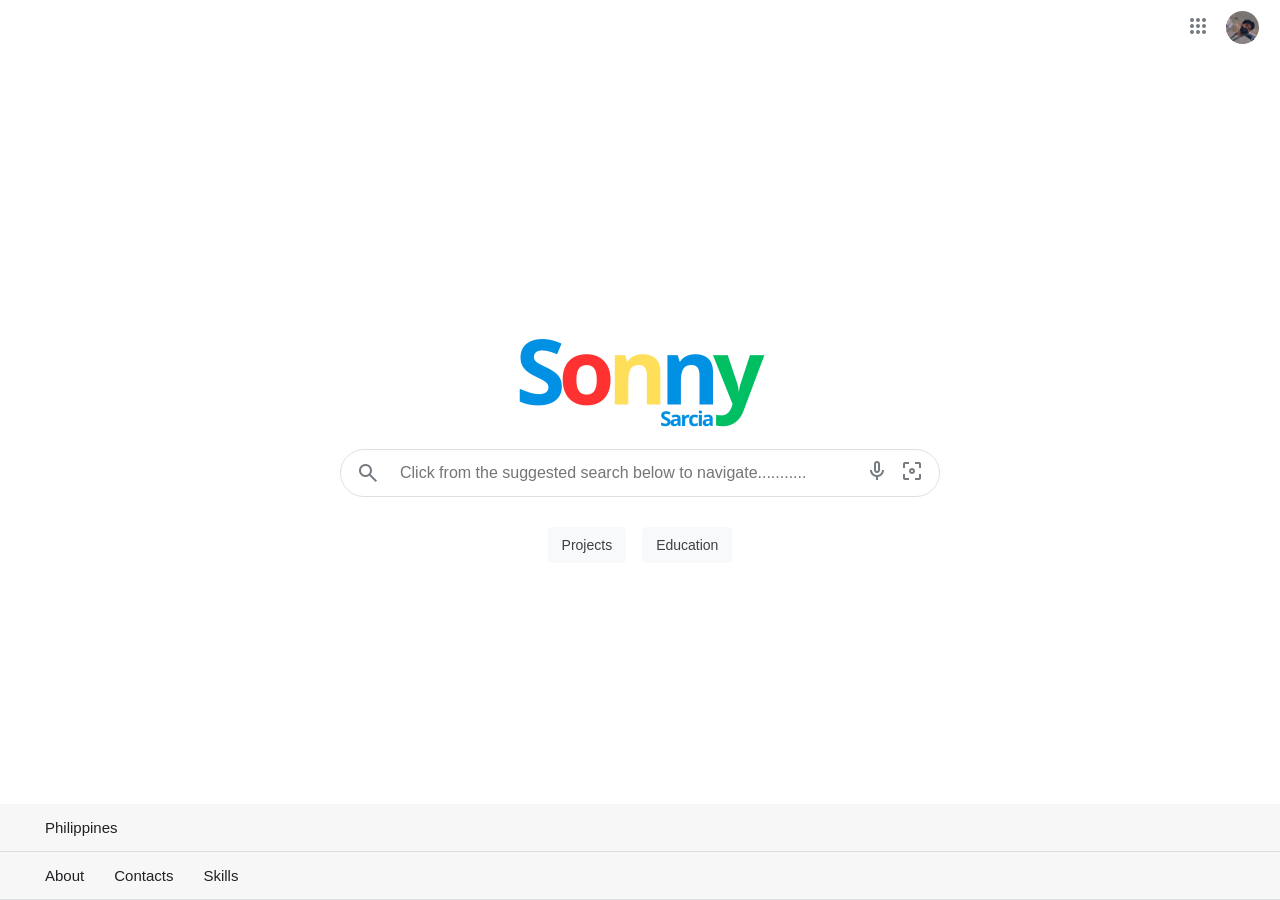
<file: index.html>
<!DOCTYPE html>
<html lang="en">
  <head>
    <meta charset="UTF-8" />
    <meta name="viewport" content="width=device-width, initial-scale=1.0" />
    <title>Sonny</title>
    <link rel="stylesheet" href="style.css" />
    <link rel="icon" href="images/titlelogo.png" />

    <link
      rel="stylesheet"
      href="https://fonts.googleapis.com/css2?family=Material+Symbols+Outlined:opsz,wght,FILL,GRAD@20..48,100..700,0..1,-50..200"
    />
  </head>
  <body>
    <section>
      <header>
        <ul>
          <li class="socials">
            <div class="social-icon" onclick="toggleSocials()">
              <span class="material-symbols-outlined"> apps </span>
            </div>

            <div class="sub-social-wrap" id="subSocial">
              <div class="sub-social">
                <ul class="social-container">
                  <li>
                    <a
                      href="https://www.facebook.com/ynnos.aicras/"
                      target="_blank"
                      ><img src="images/facebook.png" alt="Facebook" /><span
                        >Facebook</span
                      ></a
                    >
                  </li>
                  <li>
                    <a href="https://github.com/SonyCookies" target="_blank"
                      ><img src="images/github.png" alt="GitHub" /><span
                        >GitHub</span
                      ></a
                    >
                  </li>
                  <li>
                    <a href="https://www.instagram.com/sonjizy/" target="_blank"
                      ><img src="images/instagram.png" alt="Instagram" /><span
                        >Instagram</span
                      ></a
                    >
                  </li>
                  <li>
                    <a
                      href="https://www.linkedin.com/in/sonny-sarcia-766288231/"
                      target="_blank"
                      ><img src="images/linkedin.png" alt="LinkedIn" /><span
                        >LinkedIn</span
                      ></a
                    >
                  </li>
                  <li>
                    <a href="https://twitter.com/YnosDev" target="_blank"
                      ><img src="images/twitter.png" alt="Twitter" /><span
                        >Twitter</span
                      ></a
                    >
                  </li>
                </ul>
              </div>
            </div>
          </li>

          <li class="dropdown">
            <div class="profile-button" onclick="toggleMenu()">
              <img
                src="images/profile.jpg"
                alt=""
                style="border: none; display: none \9"
                class="user-pic"
              />
            </div>
            <div class="sub-menu-wrap" id="subMenu">
              <div class="sub-menu">
                <div class="top">
                  <p></p>
                  <p class="email-text">sonnypsarcia@gmail.com</p>
                  <span
                    class="material-symbols-outlined close"
                    onclick="toggleMenu()"
                  >
                    close
                  </span>
                </div>
                <div class="user-info">
                  <img src="images/profile.jpg" alt="profile" />
                  <h2>Hi I'm Sonny</h2>
                </div>
                <div class="resume">
                  <button onclick="downloadPDF()">Download Resume</button>
                </div>
              </div>
            </div>
          </li>
        </ul>
      </header>
      <div class="main">
        <img src="images/Google.png" alt="" />

        <div class="searchBox">
          <form
            id="searchForm"
            action="https://www.google.com/search"
            method="GET"
            target="_blank"
          >
            <div class="icons">
              <div class="icon-left">
                <span title="Search by voice" class="material-symbols-outlined">
                  search
                </span>
              </div>
              <input
                type="search"
                class="search"
                name="q"
                placeholder="Click from the suggested search below to navigate..........."
              />
              <div class="icon-right">
                <div>
                  <span class="material-symbols-outlined"> mic </span>
                </div>
                <div>
                  <span class="material-symbols-outlined">
                    filter_center_focus
                  </span>
                </div>
              </div>
            </div>
          </form>
        </div>

        <div class="buttons">
          <a href="projectSearchResult.html"><button>Projects</button></a>
          <a href="educationSearchResult.html"><button>Education</button></a>
        </div>
      </div>
      <div class="footer">
        <div class="loc">
          <span>Philippines</span>
        </div>
        <div class="footer-nav">
          <div>
            <span><a href="about.html">About</a></span>
            <span><a href="contact.html">Contacts</a></span>
            <span><a href="skills.html">Skills</a></span>
          </div>
        </div>
      </div>
    </section>
    <script src="javascript.js"></script>
  </body>
</html>
</file>
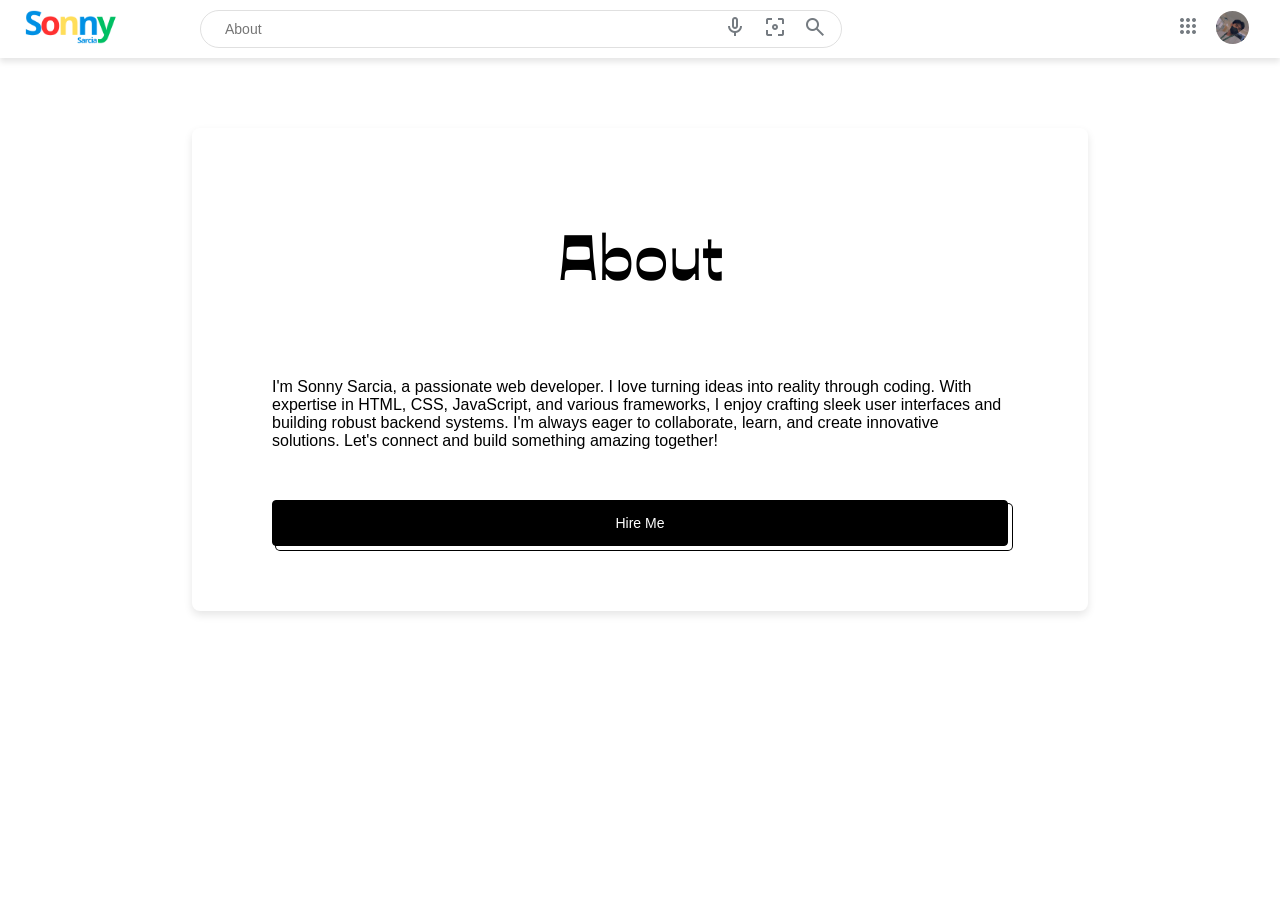
<file: about.html>
<!DOCTYPE html>
<html lang="en">
  <head>
    <meta charset="UTF-8" />
    <meta name="viewport" content="width=device-width, initial-scale=1.0" />
    <title>About</title>
    <link rel="stylesheet" href="style.css" />
    <link rel="icon" href="images/titlelogo.png" />

    <link
      rel="stylesheet"
      href="https://fonts.googleapis.com/css2?family=Material+Symbols+Outlined:opsz,wght,FILL,GRAD@20..48,100..700,0..1,-50..200"
    />
  </head>
  <body>
    <div class="top-projects">
      <header class="projects-header">
        <div class="logo">
          <a href="index.html"><img src="images/Google.png" alt="" /></a>
        </div>
        <div class="searchBox">
          <div class="icons">
            <input type="search" class="search" placeholder="About" />
            <div class="icon">
              <div>
                <span class="material-symbols-outlined"> mic </span>
              </div>
              <div>
                <span class="material-symbols-outlined">
                  filter_center_focus
                </span>
              </div>
              <div>
                <span title="Search by voice" class="material-symbols-outlined">
                  search
                </span>
              </div>
            </div>
          </div>
        </div>
      </header>
      <nav>
        <ul class="top-right-social">
          <li class="socials">
            <div class="social-icon" onclick="toggleSocials()">
              <span class="material-symbols-outlined"> apps </span>
            </div>

            <div class="sub-social-wrap" id="subSocial">
              <div class="sub-social">
                <ul class="social-container">
                  <li>
                    <a
                      href="https://www.facebook.com/ynnos.aicras/"
                      target="_blank"
                      ><img src="images/facebook.png" alt="Facebook" /><span
                        >Facebook</span
                      ></a
                    >
                  </li>
                  <li>
                    <a href="https://github.com/SonyCookies" target="_blank"
                      ><img src="images/github.png" alt="GitHub" /><span
                        >GitHub</span
                      ></a
                    >
                  </li>
                  <li>
                    <a href="https://www.instagram.com/sonjizy/" target="_blank"
                      ><img src="images/instagram.png" alt="Instagram" /><span
                        >Instagram</span
                      ></a
                    >
                  </li>
                  <li>
                    <a
                      href="https://www.linkedin.com/in/sonny-sarcia-766288231/"
                      target="_blank"
                      ><img src="images/linkedin.png" alt="LinkedIn" /><span
                        >LinkedIn</span
                      ></a
                    >
                  </li>
                  <li>
                    <a href="https://twitter.com/YnosDev" target="_blank"
                      ><img src="images/twitter.png" alt="Twitter" /><span
                        >Twitter</span
                      ></a
                    >
                  </li>
                </ul>
              </div>
            </div>
          </li>

          <li class="dropdown">
            <div class="profile-button" onclick="toggleMenu()">
              <img
                src="images/profile.jpg"
                alt=""
                style="border: none; display: none \9"
                class="user-pic"
              />
            </div>
            <div class="sub-menu-wrap" id="subMenu">
              <div class="sub-menu">
                <div class="top">
                  <p></p>
                  <p class="email-text">sonnypsarcia@gmail.com</p>
                  <span
                    class="material-symbols-outlined close"
                    onclick="toggleMenu()"
                  >
                    close
                  </span>
                </div>
                <div class="user-info">
                  <img src="images/profile.jpg" alt="profile" />
                  <h2>Hi I'm Sonny</h2>
                </div>
                <div class="resume">
                  <button onclick="downloadPDF()">Download Resume</button>
                </div>
              </div>
            </div>
          </li>
        </ul>
      </nav>
    </div>
    <main class="about-me">
      <div class="about-container">
        <div class="about-l-title">
          <h3 class="c-title">About</h3>
        </div>
        <div class="about-r">
          <div class="r-content">
            <p>
              I'm Sonny Sarcia, a passionate web developer. I love turning ideas
              into reality through coding. With expertise in HTML, CSS,
              JavaScript, and various frameworks, I enjoy crafting sleek user
              interfaces and building robust backend systems. I'm always eager
              to collaborate, learn, and create innovative solutions. Let's
              connect and build something amazing together!
            </p>
            <p class="input-container">
              <button type="submit" class="button-50" role="button">
                Hire Me
              </button>
            </p>
          </div>
        </div>
      </div>
    </main>
    <script src="javascript.js"></script>
  </body>
</html>
</file>
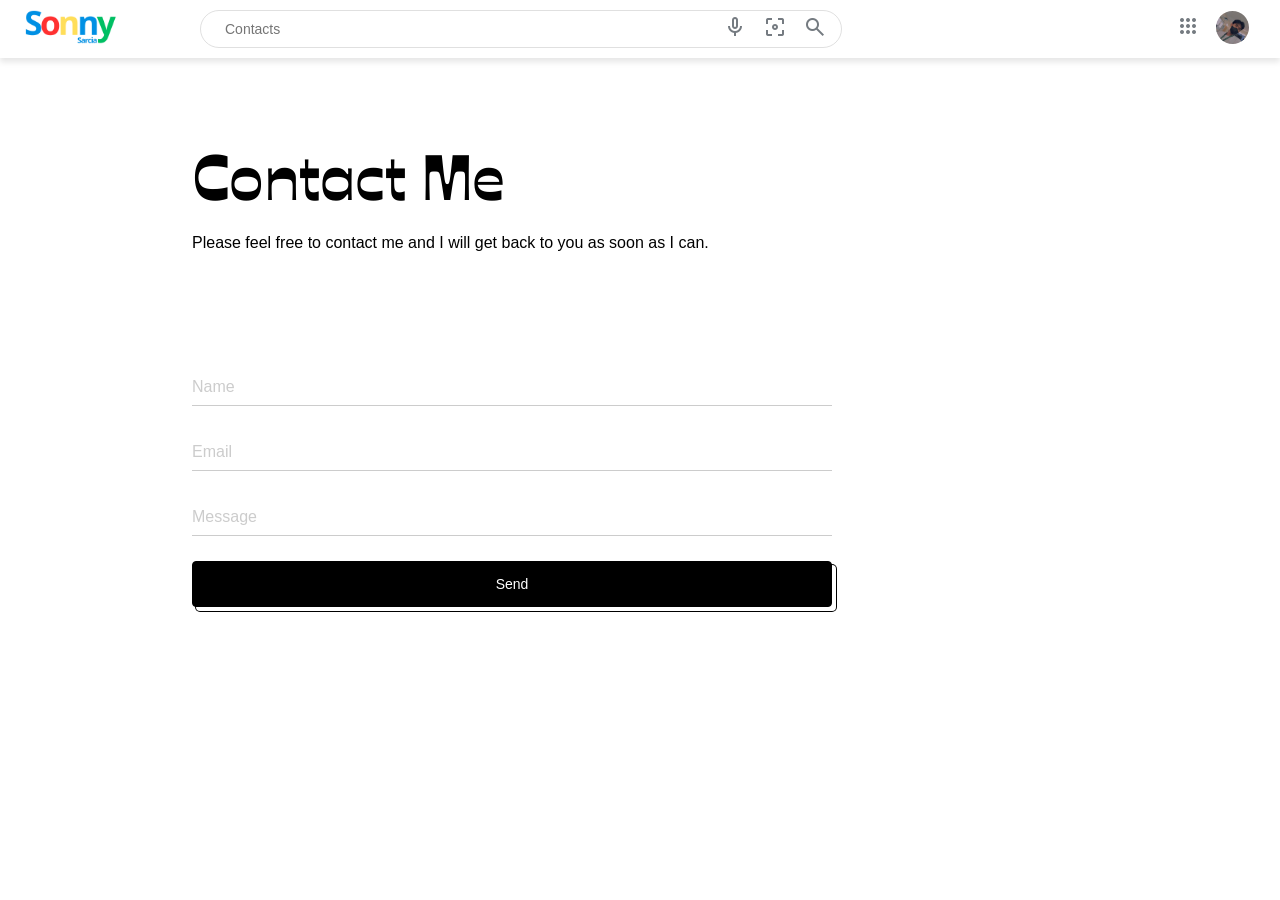
<file: contact.html>
<!DOCTYPE html>
<html lang="en">
  <head>
    <meta charset="UTF-8" />
    <meta name="viewport" content="width=device-width, initial-scale=1.0" />
    <title>Contact</title>
    <link rel="stylesheet" href="style.css" />
    <link rel="icon" href="images/titlelogo.png" />
    <link
      rel="stylesheet"
      href="https://fonts.googleapis.com/css2?family=Material+Symbols+Outlined:opsz,wght,FILL,GRAD@20..48,100..700,0..1,-50..200"
    />
  </head>
  <body>
    <div class="top-projects">
      <header class="projects-header">
        <div class="logo">
          <a href="index.html"><img src="images/Google.png" alt="" /></a>
        </div>
        <div class="searchBox">
          <div class="icons">
            <input type="search" class="search" placeholder="Contacts" />
            <div class="icon">
              <div>
                <span class="material-symbols-outlined"> mic </span>
              </div>
              <div>
                <span class="material-symbols-outlined">
                  filter_center_focus
                </span>
              </div>
              <div>
                <span title="Search by voice" class="material-symbols-outlined">
                  search
                </span>
              </div>
            </div>
          </div>
        </div>
      </header>
      <nav>
        <ul class="top-right-social">
          <li class="socials">
            <div class="social-icon" onclick="toggleSocials()">
              <span class="material-symbols-outlined"> apps </span>
            </div>

            <div class="sub-social-wrap" id="subSocial">
              <div class="sub-social">
                <ul class="social-container">
                  <li>
                    <a
                      href="https://www.facebook.com/ynnos.aicras/"
                      target="_blank"
                      ><img src="images/facebook.png" alt="Facebook" /><span
                        >Facebook</span
                      ></a
                    >
                  </li>
                  <li>
                    <a href="https://github.com/SonyCookies" target="_blank"
                      ><img src="images/github.png" alt="GitHub" /><span
                        >GitHub</span
                      ></a
                    >
                  </li>
                  <li>
                    <a href="https://www.instagram.com/sonjizy/" target="_blank"
                      ><img src="images/instagram.png" alt="Instagram" /><span
                        >Instagram</span
                      ></a
                    >
                  </li>
                  <li>
                    <a
                      href="https://www.linkedin.com/in/sonny-sarcia-766288231/"
                      target="_blank"
                      ><img src="images/linkedin.png" alt="LinkedIn" /><span
                        >LinkedIn</span
                      ></a
                    >
                  </li>
                  <li>
                    <a href="https://twitter.com/YnosDev" target="_blank"
                      ><img src="images/twitter.png" alt="Twitter" /><span
                        >Twitter</span
                      ></a
                    >
                  </li>
                </ul>
              </div>
            </div>
          </li>

          <li class="dropdown">
            <div class="profile-button" onclick="toggleMenu()">
              <img
                src="images/profile.jpg"
                alt=""
                style="border: none; display: none \9"
                class="user-pic"
              />
            </div>
            <div class="sub-menu-wrap" id="subMenu">
              <div class="sub-menu">
                <div class="top">
                  <p></p>
                  <p class="email-text">sonnypsarcia@gmail.com</p>
                  <span
                    class="material-symbols-outlined close"
                    onclick="toggleMenu()"
                  >
                    close
                  </span>
                </div>
                <div class="user-info">
                  <img src="images/profile.jpg" alt="profile" />
                  <h2>Hi I'm Sonny</h2>
                </div>
                <div class="resume">
                  <button onclick="downloadPDF()">Download Resume</button>
                </div>
              </div>
            </div>
          </li>
        </ul>
      </nav>
    </div>
    <main class="contact-me">
      <div class="contact-container">
        <div class="contact-l-title">
          <h3 class="c-title">Contact Me</h3>
          <p>
            Please feel free to contact me and I will get back to you as soon as
            I can.
          </p>
        </div>
        <div class="contact-form">
          <form action="" class="form-contact">
            <p class="input-container">
              <input
                type="text"
                id="input-name"
                class="contact-input"
                required
              />
              <label for="input-name">Name</label>
            </p>
            <p class="input-container">
              <input
                type="email"
                id="input-email"
                class="contact-input"
                required
                pattern="[a-zA-Z0-9._%+-]+@[a-zA-Z0-9.-]+\.[a-zA-Z]{2,}$"
              />
              <label for="input-email">Email</label>
            </p>
            <p class="input-container">
              <input
                type="text"
                id="input-message"
                class="contact-input"
                required
              />
              <label for="input-message">Message</label>
            </p>
            <p class="input-container">
              <button type="submit" class="button-50" role="button">
                Send
              </button>
            </p>
          </form>
        </div>
      </div>
    </main>
    <script src="javascript.js"></script>
  </body>
</html>
</file>
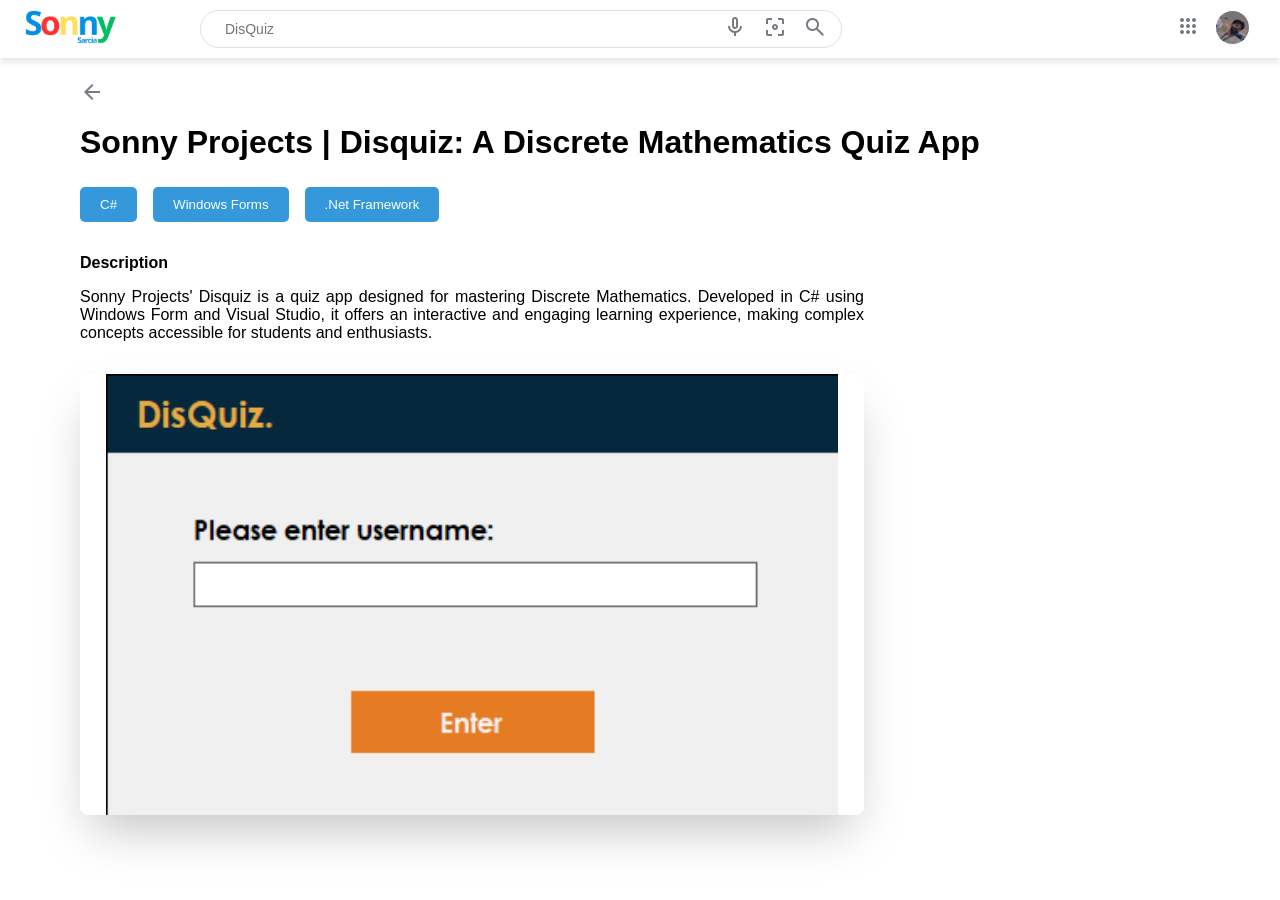
<file: disquiz.html>
<!DOCTYPE html>
<html lang="en">
  <head>
    <meta charset="UTF-8" />
    <meta name="viewport" content="width=device-width, initial-scale=1.0" />
    <title>Disquiz</title>
    <link rel="stylesheet" href="style.css" />
    <link rel="icon" href="images/titlelogo.png" />

    <link
      rel="stylesheet"
      href="https://fonts.googleapis.com/css2?family=Material+Symbols+Outlined:opsz,wght,FILL,GRAD@20..48,100..700,0..1,-50..200"
    />
  </head>
  <body>
    <header class="top-projects">
      <header class="projects-header">
        <div class="logo">
          <a href="index.html"><img src="images/Google.png" alt="" /></a>
        </div>
        <div class="searchBox">
          <div class="icons">
            <input type="search" class="search" placeholder="DisQuiz" />
            <div class="icon">
              <div>
                <span class="material-symbols-outlined"> mic </span>
              </div>
              <div>
                <span class="material-symbols-outlined">
                  filter_center_focus
                </span>
              </div>
              <div>
                <span title="Search by voice" class="material-symbols-outlined">
                  search
                </span>
              </div>
            </div>
          </div>
        </div>
      </header>
      <nav>
        <ul class="top-right-social">
          <li class="socials">
            <div class="social-icon" onclick="toggleSocials()">
              <span class="material-symbols-outlined"> apps </span>
            </div>

            <div class="sub-social-wrap" id="subSocial">
              <div class="sub-social">
                <ul class="social-container">
                  <li>
                    <a
                      href="https://www.facebook.com/ynnos.aicras/"
                      target="_blank"
                      ><img src="images/facebook.png" alt="Facebook" /><span
                        >Facebook</span
                      ></a
                    >
                  </li>
                  <li>
                    <a href="https://github.com/SonyCookies" target="_blank"
                      ><img src="images/github.png" alt="GitHub" /><span
                        >GitHub</span
                      ></a
                    >
                  </li>
                  <li>
                    <a href="https://www.instagram.com/sonjizy/" target="_blank"
                      ><img src="images/instagram.png" alt="Instagram" /><span
                        >Instagram</span
                      ></a
                    >
                  </li>
                  <li>
                    <a
                      href="https://www.linkedin.com/in/sonny-sarcia-766288231/"
                      target="_blank"
                      ><img src="images/linkedin.png" alt="LinkedIn" /><span
                        >LinkedIn</span
                      ></a
                    >
                  </li>
                  <li>
                    <a href="https://twitter.com/YnosDev" target="_blank"
                      ><img src="images/twitter.png" alt="Twitter" /><span
                        >Twitter</span
                      ></a
                    >
                  </li>
                </ul>
              </div>
            </div>
          </li>

          <li class="dropdown">
            <div class="profile-button" onclick="toggleMenu()">
              <img
                src="images/profile.jpg"
                alt=""
                style="border: none; display: none \9"
                class="user-pic"
              />
            </div>
            <div class="sub-menu-wrap" id="subMenu">
              <div class="sub-menu">
                <div class="top">
                  <p></p>
                  <p class="email-text">sonnypsarcia@gmail.com</p>
                  <span
                    class="material-symbols-outlined close"
                    onclick="toggleMenu()"
                  >
                    close
                  </span>
                </div>
                <div class="user-info">
                  <img src="images/profile.jpg" alt="profile" />
                  <h2>Hi I'm Sonny</h2>
                </div>
                <div class="resume">
                  <button onclick="downloadPDF()">Download Resume</button>
                </div>
              </div>
            </div>
          </li>
        </ul>
      </nav>
    </header>
    <main class="project">
      <div class="title-container">
        <a href="projectSearchResult.html"
          ><span class="material-symbols-outlined back-button">
            arrow_back
          </span>
        </a>
        <div class="title">
          <h1>Sonny Projects | Disquiz: A Discrete Mathematics Quiz App</h1>
        </div>
        <div class="tools">
          <ul class="tools-list">
            <li>
              <a href="" target="_blank">
                <button>C#</button>
              </a>
            </li>
            <li>
              <a href="" target="_blank">
                <button>Windows Forms</button>
              </a>
            </li>
            <li>
              <a href="" target="_blank">
                <button>.Net Framework</button>
              </a>
            </li>
          </ul>
        </div>
      </div>
      <div class="description-container">
        <h4>Description</h4>
        <p>
          Sonny Projects' Disquiz is a quiz app designed for mastering Discrete
          Mathematics. Developed in C# using Windows Form and Visual Studio, it
          offers an interactive and engaging learning experience, making complex
          concepts accessible for students and enthusiasts.
        </p>
      </div>
      <div class="images-container">
        <div class="slider-swapper">
          <div class="slider">
            <img
              id="slide-1"
              src="images/DisQuiz/Screenshot 2024-03-09 145242.png"
              alt=""
            />
            <img
              id="slide-1"
              src="images/DisQuiz/Screenshot 2024-03-09 145256.png"
              alt=""
            />
            <img
              id="slide-1"
              src="images/DisQuiz/Screenshot 2024-03-09 145304.png"
              alt=""
            />
            <img
              id="slide-1"
              src="images/DisQuiz/Screenshot 2024-03-09 145318.png"
              alt=""
            />
            <img
              id="slide-2"
              src="images/DisQuiz/Screenshot 2024-03-09 145332.png"
              alt=""
            />
          </div>
        </div>
      </div>
    </main>
    <script src="javascript.js"></script>
  </body>
</html>
</file>
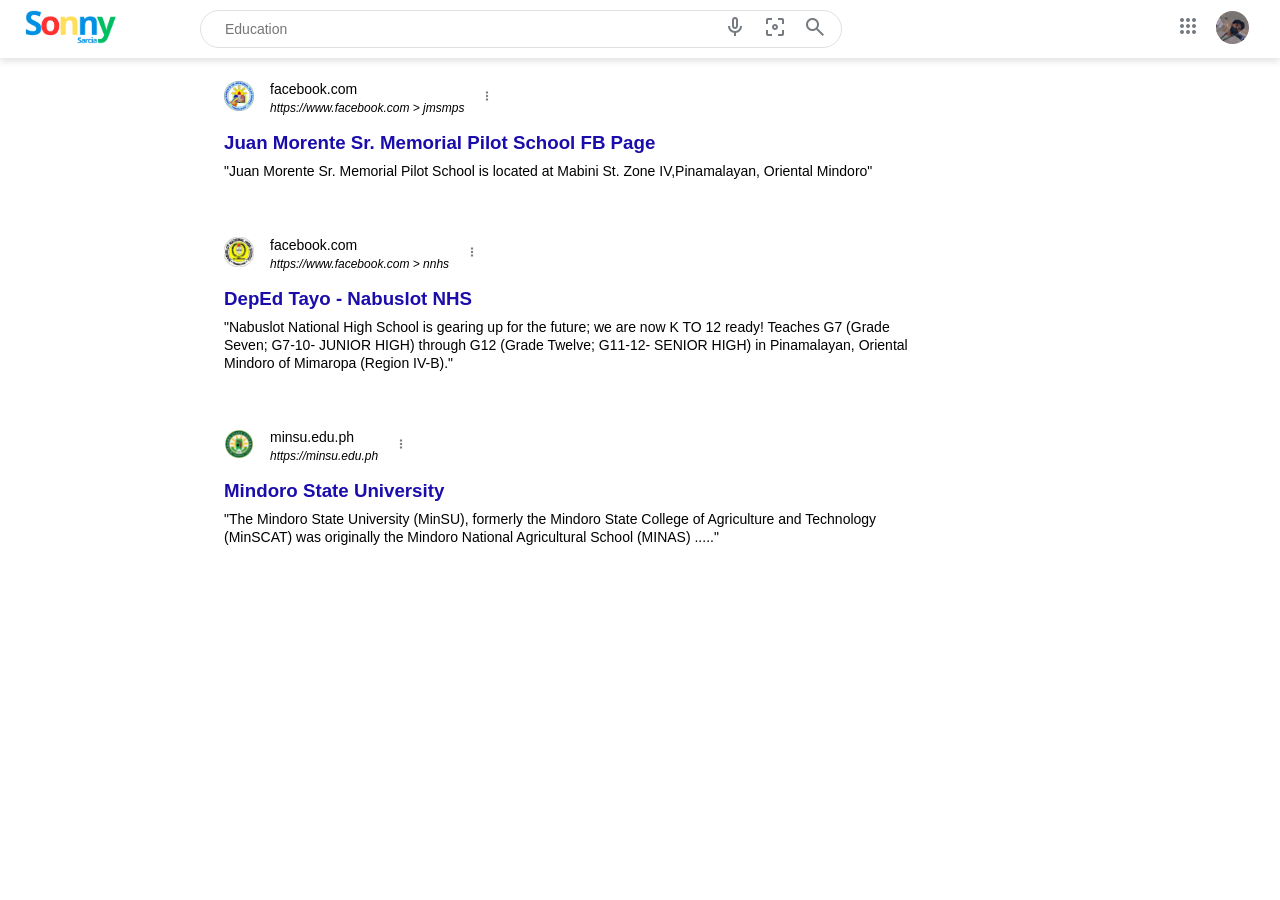
<file: educationSearchResult.html>
<!DOCTYPE html>
<html lang="en">
  <head>
    <meta charset="UTF-8" />
    <meta name="viewport" content="width=device-width, initial-scale=1.0" />
    <title>Education</title>
    <link rel="stylesheet" href="style.css" />
    <link rel="icon" href="images/titlelogo.png" />

    <link
      rel="stylesheet"
      href="https://fonts.googleapis.com/css2?family=Material+Symbols+Outlined:opsz,wght,FILL,GRAD@20..48,100..700,0..1,-50..200"
    />
  </head>
  <body>
    <div class="top-projects">
      <header class="projects-header">
        <div class="logo">
          <a href="index.html"><img src="images/Google.png" alt="" /></a>
        </div>
        <div class="searchBox">
          <div class="icons">
            <input type="search" class="search" placeholder="Education" />
            <div class="icon">
              <div>
                <span class="material-symbols-outlined"> mic </span>
              </div>
              <div>
                <span class="material-symbols-outlined">
                  filter_center_focus
                </span>
              </div>
              <div>
                <span title="Search by voice" class="material-symbols-outlined">
                  search
                </span>
              </div>
            </div>
          </div>
        </div>
      </header>
      <nav>
        <ul class="top-right-social">
          <li class="socials">
            <div class="social-icon" onclick="toggleSocials()">
              <span class="material-symbols-outlined"> apps </span>
            </div>

            <div class="sub-social-wrap" id="subSocial">
              <div class="sub-social">
                <ul class="social-container">
                  <li>
                    <a
                      href="https://www.facebook.com/ynnos.aicras/"
                      target="_blank"
                      ><img src="images/facebook.png" alt="Facebook" /><span
                        >Facebook</span
                      ></a
                    >
                  </li>
                  <li>
                    <a href="https://github.com/SonyCookies" target="_blank"
                      ><img src="images/github.png" alt="GitHub" /><span
                        >GitHub</span
                      ></a
                    >
                  </li>
                  <li>
                    <a href="https://www.instagram.com/sonjizy/" target="_blank"
                      ><img src="images/instagram.png" alt="Instagram" /><span
                        >Instagram</span
                      ></a
                    >
                  </li>
                  <li>
                    <a
                      href="https://www.linkedin.com/in/sonny-sarcia-766288231/"
                      target="_blank"
                      ><img src="images/linkedin.png" alt="LinkedIn" /><span
                        >LinkedIn</span
                      ></a
                    >
                  </li>
                  <li>
                    <a href="https://twitter.com/YnosDev" target="_blank"
                      ><img src="images/twitter.png" alt="Twitter" /><span
                        >Twitter</span
                      ></a
                    >
                  </li>
                </ul>
              </div>
            </div>
          </li>

          <li class="dropdown">
            <div class="profile-button" onclick="toggleMenu()">
              <img
                src="images/profile.jpg"
                alt=""
                style="border: none; display: none \9"
                class="user-pic"
              />
            </div>
            <div class="sub-menu-wrap" id="subMenu">
              <div class="sub-menu">
                <div class="top">
                  <p></p>
                  <p class="email-text">sonnypsarcia@gmail.com</p>
                  <span
                    class="material-symbols-outlined close"
                    onclick="toggleMenu()"
                  >
                    close
                  </span>
                </div>
                <div class="user-info">
                  <img src="images/profile.jpg" alt="profile" />
                  <h2>Hi I'm Sonny</h2>
                </div>
                <div class="resume">
                  <button onclick="downloadPDF()">Download Resume</button>
                </div>
              </div>
            </div>
          </li>
        </ul>
      </nav>
    </div>
    <div class="main-projects">
      <ul class="project-list">
        <li>
          <div class="project-container">
            <div class="project-title">
              <a
                href="https://www.facebook.com/people/Juan-Morente-Sr-Memorial-Pilot-School-FB-Page/100070459226035/"
              >
                <div class="project-link">
                  <div>
                    <img
                      src="images/pilot.jpg"
                      style="height: 30px; width: 30px"
                    />
                  </div>
                  <div>
                    <span>facebook.com</span>
                    <div>
                      <cite role="text">https://www.facebook.com > jmsmps</cite>
                    </div>
                  </div>
                  <div>
                    <span class="material-symbols-outlined"> more_vert </span>
                  </div>
                </div>
                <div>
                  <h3>Juan Morente Sr. Memorial Pilot School FB Page</h3>
                </div>
              </a>
            </div>
            <div class="project-description">
              <span>
                "Juan Morente Sr. Memorial Pilot School is located at Mabini St.
                Zone IV,Pinamalayan, Oriental Mindoro"</span
              >
            </div>
          </div>
        </li>
        <li>
          <div class="project-container">
            <div class="project-title">
              <a href="https://www.facebook.com/nabuslotnhs301644/">
                <div class="project-link">
                  <div>
                    <img
                      src="images/nabuslot.jpg"
                      style="height: 30px; width: 30px"
                    />
                  </div>
                  <div>
                    <span>facebook.com</span>
                    <div>
                      <cite role="text">https://www.facebook.com > nnhs</cite>
                    </div>
                  </div>
                  <div>
                    <span class="material-symbols-outlined"> more_vert </span>
                  </div>
                </div>
                <div>
                  <h3>DepEd Tayo - Nabuslot NHS</h3>
                </div>
              </a>
            </div>
            <div class="project-description">
              <span>
                "Nabuslot National High School is gearing up for the future; we
                are now K TO 12 ready! Teaches G7 (Grade Seven; G7-10- JUNIOR
                HIGH) through G12 (Grade Twelve; G11-12- SENIOR HIGH) in
                Pinamalayan, Oriental Mindoro of Mimaropa (Region IV-B)."</span
              >
            </div>
          </div>
        </li>
        <li>
          <div class="project-container">
            <div class="project-title">
              <a href="https://minsu.edu.ph/">
                <div class="project-link">
                  <div>
                    <img
                      src="images/StudentManage/logo.ico"
                      style="height: 30px; width: 30px"
                    />
                  </div>
                  <div>
                    <span>minsu.edu.ph</span>
                    <div>
                      <cite role="text">https://minsu.edu.ph</cite>
                    </div>
                  </div>
                  <div>
                    <span class="material-symbols-outlined"> more_vert </span>
                  </div>
                </div>
                <div>
                  <h3>Mindoro State University</h3>
                </div>
              </a>
            </div>
            <div class="project-description">
              <span>
                "The Mindoro State University (MinSU), formerly the Mindoro
                State College of Agriculture and Technology (MinSCAT) was
                originally the Mindoro National Agricultural School (MINAS)
                ....."</span
              >
            </div>
          </div>
        </li>
      </ul>
    </div>
    <script src="javascript.js"></script>
  </body>
</html>
</file>
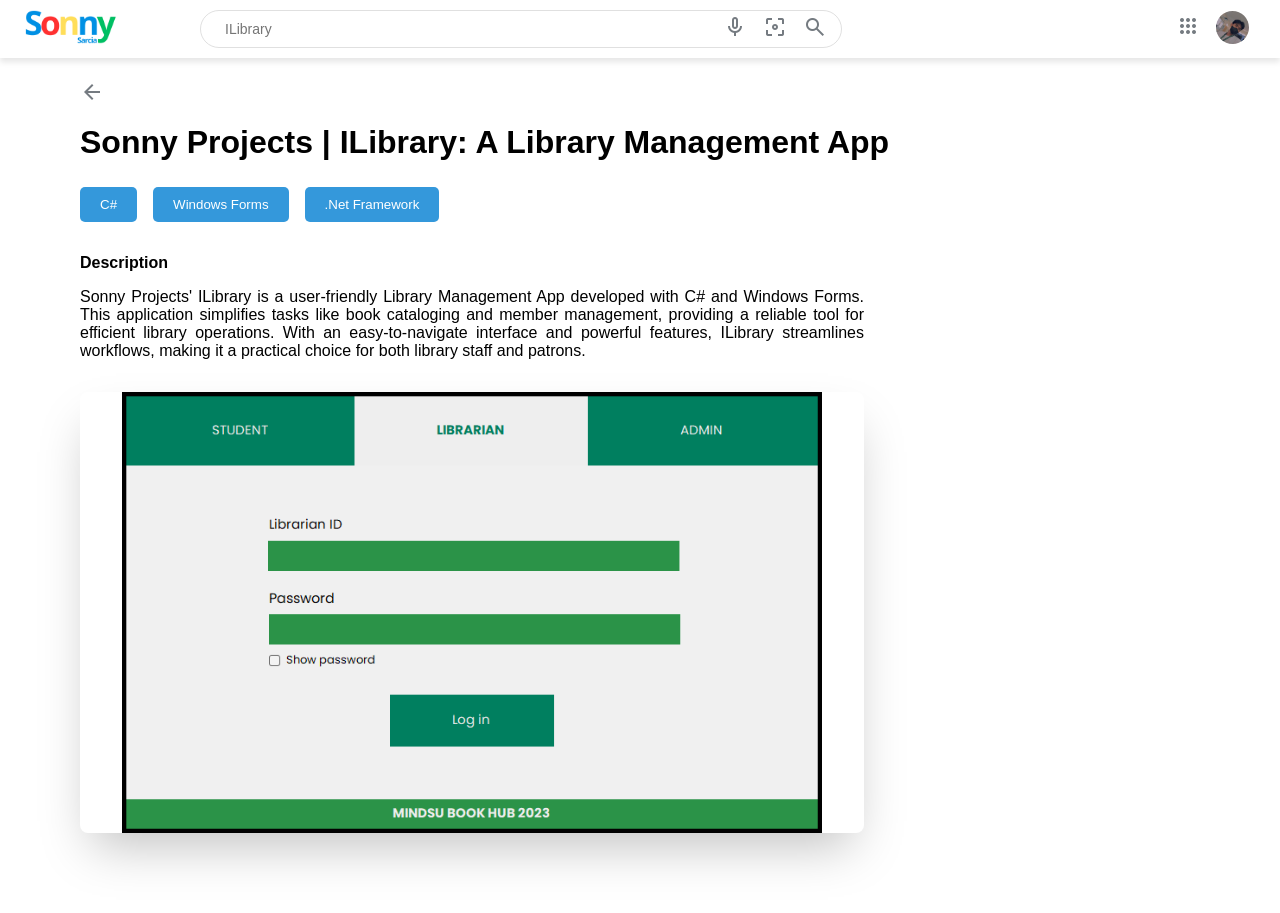
<file: ilibrary.html>
<!DOCTYPE html>
<html lang="en">
  <head>
    <meta charset="UTF-8" />
    <meta name="viewport" content="width=device-width, initial-scale=1.0" />
    <title>ILibrary</title>
    <link rel="stylesheet" href="style.css" />
    <link rel="icon" href="images/titlelogo.png" />

    <link
      rel="stylesheet"
      href="https://fonts.googleapis.com/css2?family=Material+Symbols+Outlined:opsz,wght,FILL,GRAD@20..48,100..700,0..1,-50..200"
    />
  </head>
  <body>
    <header class="top-projects">
      <header class="projects-header">
        <div class="logo">
          <a href="index.html"><img src="images/Google.png" alt="" /></a>
        </div>
        <div class="searchBox">
          <div class="icons">
            <input type="search" class="search" placeholder="ILibrary" />
            <div class="icon">
              <div>
                <span class="material-symbols-outlined"> mic </span>
              </div>
              <div>
                <span class="material-symbols-outlined">
                  filter_center_focus
                </span>
              </div>
              <div>
                <span title="Search by voice" class="material-symbols-outlined">
                  search
                </span>
              </div>
            </div>
          </div>
        </div>
      </header>
      <nav>
        <ul class="top-right-social">
          <li class="socials">
            <div class="social-icon" onclick="toggleSocials()">
              <span class="material-symbols-outlined"> apps </span>
            </div>

            <div class="sub-social-wrap" id="subSocial">
              <div class="sub-social">
                <ul class="social-container">
                  <li>
                    <a
                      href="https://www.facebook.com/ynnos.aicras/"
                      target="_blank"
                      ><img src="images/facebook.png" alt="Facebook" /><span
                        >Facebook</span
                      ></a
                    >
                  </li>
                  <li>
                    <a href="https://github.com/SonyCookies" target="_blank"
                      ><img src="images/github.png" alt="GitHub" /><span
                        >GitHub</span
                      ></a
                    >
                  </li>
                  <li>
                    <a href="https://www.instagram.com/sonjizy/" target="_blank"
                      ><img src="images/instagram.png" alt="Instagram" /><span
                        >Instagram</span
                      ></a
                    >
                  </li>
                  <li>
                    <a
                      href="https://www.linkedin.com/in/sonny-sarcia-766288231/"
                      target="_blank"
                      ><img src="images/linkedin.png" alt="LinkedIn" /><span
                        >LinkedIn</span
                      ></a
                    >
                  </li>
                  <li>
                    <a href="https://twitter.com/YnosDev" target="_blank"
                      ><img src="images/twitter.png" alt="Twitter" /><span
                        >Twitter</span
                      ></a
                    >
                  </li>
                </ul>
              </div>
            </div>
          </li>

          <li class="dropdown">
            <div class="profile-button" onclick="toggleMenu()">
              <img
                src="images/profile.jpg"
                alt=""
                style="border: none; display: none \9"
                class="user-pic"
              />
            </div>
            <div class="sub-menu-wrap" id="subMenu">
              <div class="sub-menu">
                <div class="top">
                  <p></p>
                  <p class="email-text">sonnypsarcia@gmail.com</p>
                  <span
                    class="material-symbols-outlined close"
                    onclick="toggleMenu()"
                  >
                    close
                  </span>
                </div>
                <div class="user-info">
                  <img src="images/profile.jpg" alt="profile" />
                  <h2>Hi I'm Sonny</h2>
                </div>
                <div class="resume">
                  <button onclick="downloadPDF()">Download Resume</button>
                </div>
              </div>
            </div>
          </li>
        </ul>
      </nav>
    </header>
    <main class="project">
      <div class="title-container">
        <a href="projectSearchResult.html"
          ><span class="material-symbols-outlined back-button">
            arrow_back
          </span>
        </a>
        <div class="title">
          <h1>Sonny Projects | ILibrary: A Library Management App</h1>
        </div>
        <div class="tools">
          <ul class="tools-list">
            <li>
              <a href="" target="_blank">
                <button>C#</button>
              </a>
            </li>
            <li>
              <a href="" target="_blank">
                <button>Windows Forms</button>
              </a>
            </li>
            <li>
              <a href="" target="_blank">
                <button>.Net Framework</button>
              </a>
            </li>
          </ul>
        </div>
      </div>
      <div class="description-container">
        <h4>Description</h4>
        <p>
          Sonny Projects' ILibrary is a user-friendly Library Management App
          developed with C# and Windows Forms. This application simplifies tasks
          like book cataloging and member management, providing a reliable tool
          for efficient library operations. With an easy-to-navigate interface
          and powerful features, ILibrary streamlines workflows, making it a
          practical choice for both library staff and patrons.
        </p>
      </div>
      <div class="images-container">
        <div class="slider-swapper">
          <div class="slider">
            <img id="slide-1" src="images/ILibrary/1.png" alt="" />
            <img id="slide-1" src="images/ILibrary/2.png" alt="" />
            <img id="slide-1" src="images/ILibrary/3.png" alt="" />
            <img id="slide-1" src="images/ILibrary/4.png" alt="" />
            <img id="slide-2" src="images/ILibrary/5.png" alt="" />
            <img id="slide-2" src="images/ILibrary/5.png" alt="" />
            <img id="slide-2" src="images/ILibrary/6.png" alt="" />
            <img id="slide-2" src="images/ILibrary/7.png" alt="" />
            <img id="slide-2" src="images/ILibrary/8.png" alt="" />
            <img id="slide-2" src="images/ILibrary/9.png" alt="" />
            <img id="slide-2" src="images/ILibrary/10.png" alt="" />
            <img id="slide-2" src="images/ILibrary/11.png" alt="" />
            <img id="slide-2" src="images/ILibrary/12.png" alt="" />
            <img id="slide-2" src="images/ILibrary/13.png" alt="" />
            <img id="slide-2" src="images/ILibrary/14.png" alt="" />
            <img id="slide-2" src="images/ILibrary/15.png" alt="" />
          </div>
        </div>
      </div>
    </main>
    <script src="javascript.js"></script>
  </body>
</html>
</file>
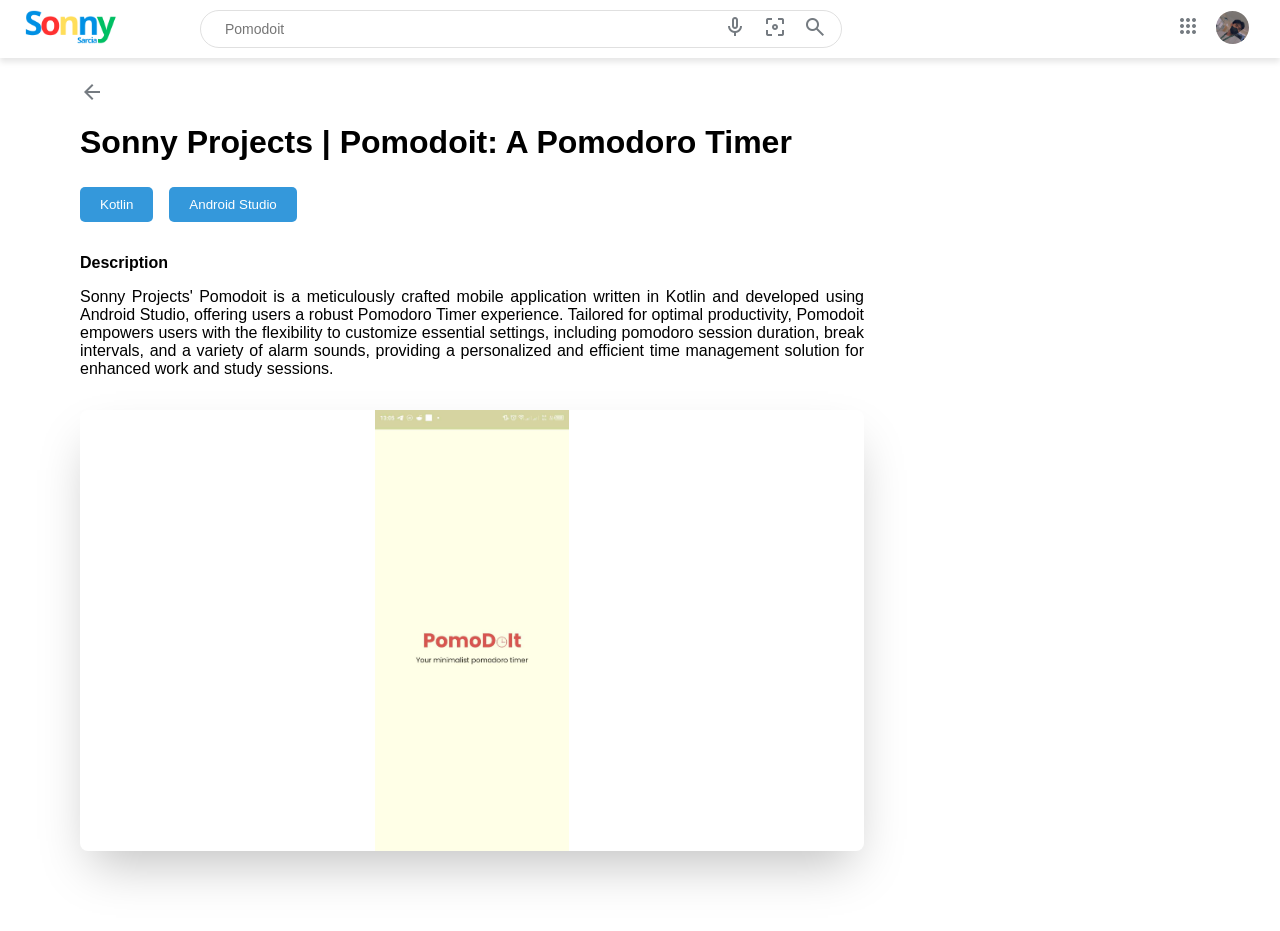
<file: pomodoit.html>
<!DOCTYPE html>
<html lang="en">
  <head>
    <meta charset="UTF-8" />
    <meta name="viewport" content="width=device-width, initial-scale=1.0" />
    <title>PomoDoIt</title>
    <link rel="stylesheet" href="style.css" />
    <link rel="icon" href="images/titlelogo.png" />
    <link
      rel="stylesheet"
      href="https://fonts.googleapis.com/css2?family=Material+Symbols+Outlined:opsz,wght,FILL,GRAD@20..48,100..700,0..1,-50..200"
    />
  </head>
  <body>
    <header class="top-projects">
      <header class="projects-header">
        <div class="logo">
          <a href="index.html"><img src="images/Google.png" alt="" /></a>
        </div>
        <div class="searchBox">
          <div class="icons">
            <input type="search" class="search" placeholder="Pomodoit" />
            <div class="icon">
              <div>
                <span class="material-symbols-outlined"> mic </span>
              </div>
              <div>
                <span class="material-symbols-outlined">
                  filter_center_focus
                </span>
              </div>
              <div>
                <span title="Search by voice" class="material-symbols-outlined">
                  search
                </span>
              </div>
            </div>
          </div>
        </div>
      </header>
      <nav>
        <ul class="top-right-social">
          <li class="socials">
            <div class="social-icon" onclick="toggleSocials()">
              <span class="material-symbols-outlined"> apps </span>
            </div>

            <div class="sub-social-wrap" id="subSocial">
              <div class="sub-social">
                <ul class="social-container">
                  <li>
                    <a
                      href="https://www.facebook.com/ynnos.aicras/"
                      target="_blank"
                      ><img src="images/facebook.png" alt="Facebook" /><span
                        >Facebook</span
                      ></a
                    >
                  </li>
                  <li>
                    <a href="https://github.com/SonyCookies" target="_blank"
                      ><img src="images/github.png" alt="GitHub" /><span
                        >GitHub</span
                      ></a
                    >
                  </li>
                  <li>
                    <a href="https://www.instagram.com/sonjizy/" target="_blank"
                      ><img src="images/instagram.png" alt="Instagram" /><span
                        >Instagram</span
                      ></a
                    >
                  </li>
                  <li>
                    <a
                      href="https://www.linkedin.com/in/sonny-sarcia-766288231/"
                      target="_blank"
                      ><img src="images/linkedin.png" alt="LinkedIn" /><span
                        >LinkedIn</span
                      ></a
                    >
                  </li>
                  <li>
                    <a href="https://twitter.com/YnosDev" target="_blank"
                      ><img src="images/twitter.png" alt="Twitter" /><span
                        >Twitter</span
                      ></a
                    >
                  </li>
                </ul>
              </div>
            </div>
          </li>

          <li class="dropdown">
            <div class="profile-button" onclick="toggleMenu()">
              <img
                src="images/profile.jpg"
                alt=""
                style="border: none; display: none \9"
                class="user-pic"
              />
            </div>
            <div class="sub-menu-wrap" id="subMenu">
              <div class="sub-menu">
                <div class="top">
                  <p></p>
                  <p class="email-text">sonnypsarcia@gmail.com</p>
                  <span
                    class="material-symbols-outlined close"
                    onclick="toggleMenu()"
                  >
                    close
                  </span>
                </div>
                <div class="user-info">
                  <img src="images/profile.jpg" alt="profile" />
                  <h2>Hi I'm Sonny</h2>
                </div>
                <div class="resume">
                  <button onclick="downloadPDF()">Download Resume</button>
                </div>
              </div>
            </div>
          </li>
        </ul>
      </nav>
    </header>
    <main class="project">
      <div class="title-container">
        <a href="projectSearchResult.html"
          ><span class="material-symbols-outlined back-button">
            arrow_back
          </span>
        </a>
        <div class="title">
          <h1>Sonny Projects | Pomodoit: A Pomodoro Timer</h1>
        </div>
        <div class="tools">
          <ul class="tools-list">
            <li>
              <a href="https://kotlinlang.org/" target="_blank">
                <button>Kotlin</button>
              </a>
            </li>
            <li>
              <a href="https://developer.android.com/" target="_blank">
                <button>Android Studio</button>
              </a>
            </li>
          </ul>
        </div>
      </div>
      <div class="description-container">
        <h4>Description</h4>
        <p>
          Sonny Projects' Pomodoit is a meticulously crafted mobile application
          written in Kotlin and developed using Android Studio, offering users a
          robust Pomodoro Timer experience. Tailored for optimal productivity,
          Pomodoit empowers users with the flexibility to customize essential
          settings, including pomodoro session duration, break intervals, and a
          variety of alarm sounds, providing a personalized and efficient time
          management solution for enhanced work and study sessions.
        </p>
      </div>
      <div class="images-container">
        <div class="slider-swapper">
          <div class="slider">
            <img id="slide-1" src="images/PomoDoIt/1.jpg" alt="" />
            <img id="slide-2" src="images/PomoDoIt/2.jpg" alt="" />
            <img id="slide-3" src="images/PomoDoIt/3.jpg" alt="" />
          </div>
        </div>
      </div>
    </main>
    <script src="javascript.js"></script>
  </body>
</html>
</file>
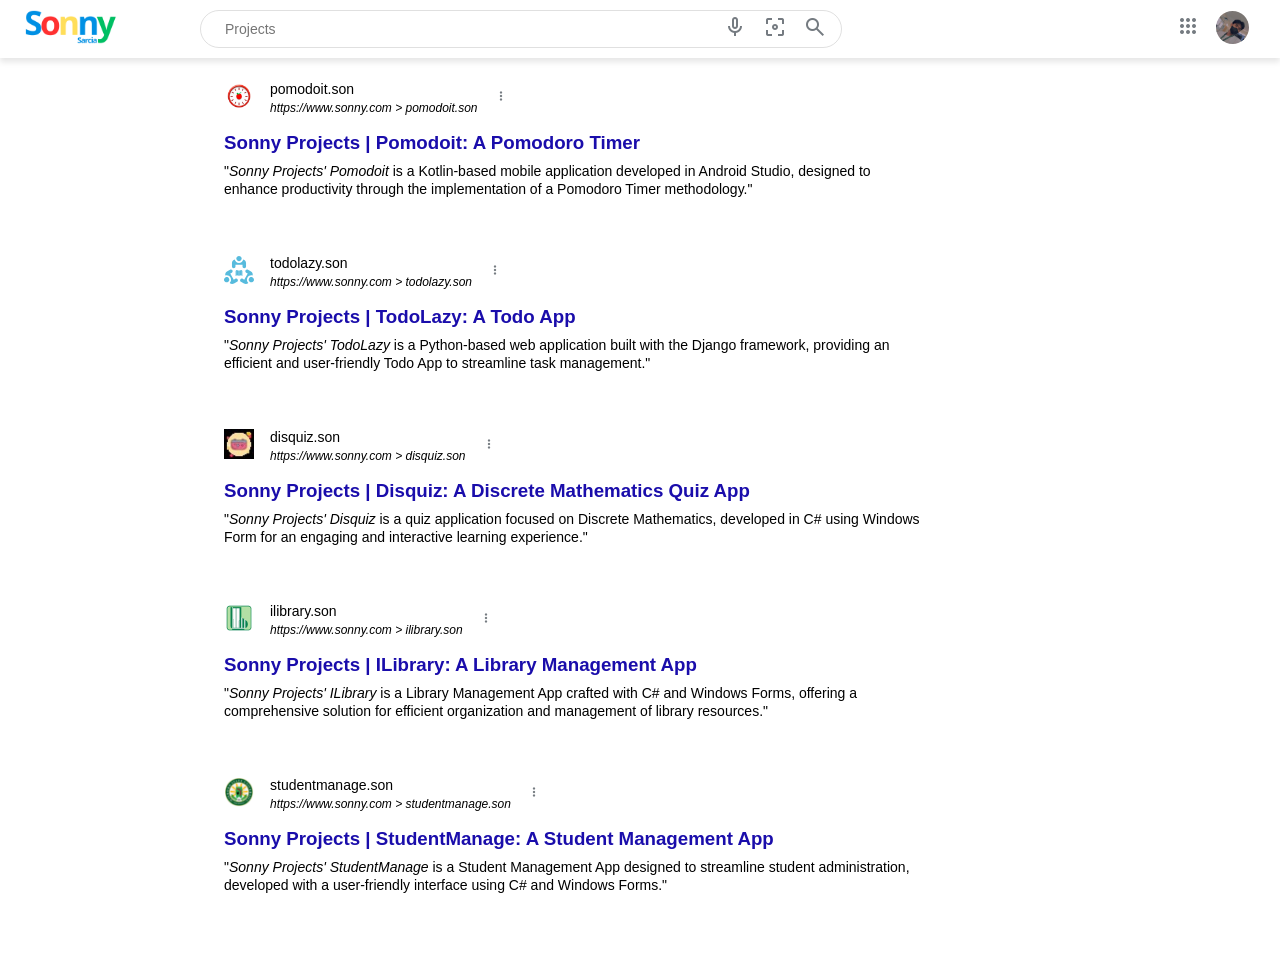
<file: projectSearchResult.html>
<!DOCTYPE html>
<html lang="en">
  <head>
    <meta charset="UTF-8" />
    <meta name="viewport" content="width=device-width, initial-scale=1.0" />
    <title>Projects</title>
    <link rel="stylesheet" href="style.css" />
    <link rel="icon" href="images/titlelogo.png" />

    <link
      rel="stylesheet"
      href="https://fonts.googleapis.com/css2?family=Material+Symbols+Outlined:opsz,wght,FILL,GRAD@20..48,100..700,0..1,-50..200"
    />
  </head>
  <body>
    <div class="top-projects">
      <header class="projects-header">
        <div class="logo">
          <a href="index.html"><img src="images/Google.png" alt="" /></a>
        </div>
        <div class="searchBox">
          <div class="icons">
            <input type="search" class="search" placeholder="Projects" />
            <div class="icon">
              <div>
                <span class="material-symbols-outlined"> mic </span>
              </div>
              <div>
                <span class="material-symbols-outlined">
                  filter_center_focus
                </span>
              </div>
              <div>
                <span title="Search by voice" class="material-symbols-outlined">
                  search
                </span>
              </div>
            </div>
          </div>
        </div>
      </header>
      <nav>
        <ul class="top-right-social">
          <li class="socials">
            <div class="social-icon" onclick="toggleSocials()">
              <span class="material-symbols-outlined"> apps </span>
            </div>

            <div class="sub-social-wrap" id="subSocial">
              <div class="sub-social">
                <ul class="social-container">
                  <li>
                    <a
                      href="https://www.facebook.com/ynnos.aicras/"
                      target="_blank"
                      ><img src="images/facebook.png" alt="Facebook" /><span
                        >Facebook</span
                      ></a
                    >
                  </li>
                  <li>
                    <a href="https://github.com/SonyCookies" target="_blank"
                      ><img src="images/github.png" alt="GitHub" /><span
                        >GitHub</span
                      ></a
                    >
                  </li>
                  <li>
                    <a href="https://www.instagram.com/sonjizy/" target="_blank"
                      ><img src="images/instagram.png" alt="Instagram" /><span
                        >Instagram</span
                      ></a
                    >
                  </li>
                  <li>
                    <a
                      href="https://www.linkedin.com/in/sonny-sarcia-766288231/"
                      target="_blank"
                      ><img src="images/linkedin.png" alt="LinkedIn" /><span
                        >LinkedIn</span
                      ></a
                    >
                  </li>
                  <li>
                    <a href="https://twitter.com/YnosDev" target="_blank"
                      ><img src="images/twitter.png" alt="Twitter" /><span
                        >Twitter</span
                      ></a
                    >
                  </li>
                </ul>
              </div>
            </div>
          </li>

          <li class="dropdown">
            <div class="profile-button" onclick="toggleMenu()">
              <img
                src="images/profile.jpg"
                alt=""
                style="border: none; display: none \9"
                class="user-pic"
              />
            </div>
            <div class="sub-menu-wrap" id="subMenu">
              <div class="sub-menu">
                <div class="top">
                  <p></p>
                  <p class="email-text">sonnypsarcia@gmail.com</p>
                  <span
                    class="material-symbols-outlined close"
                    onclick="toggleMenu()"
                  >
                    close
                  </span>
                </div>
                <div class="user-info">
                  <img src="images/profile.jpg" alt="profile" />
                  <h2>Hi I'm Sonny</h2>
                </div>
                <div class="resume">
                  <button onclick="downloadPDF()">Download Resume</button>
                </div>
              </div>
            </div>
          </li>
        </ul>
      </nav>
    </div>
    <div class="main-projects">
      <ul class="project-list">
        <li>
          <div class="project-container">
            <div class="project-title">
              <a href="pomodoit.html">
                <div class="project-link">
                  <div>
                    <img
                      src="images/PomoDoIt/logo.png"
                      style="height: 30px; width: 30px"
                    />
                  </div>
                  <div>
                    <span>pomodoit.son</span>
                    <div>
                      <cite role="text"
                        >https://www.sonny.com > pomodoit.son</cite
                      >
                    </div>
                  </div>
                  <div>
                    <span class="material-symbols-outlined"> more_vert </span>
                  </div>
                </div>
                <div>
                  <h3>Sonny Projects | Pomodoit: A Pomodoro Timer</h3>
                </div>
              </a>
            </div>
            <div class="project-description">
              <span>
                "<em>Sonny Projects' Pomodoit</em> is a Kotlin-based mobile
                application developed in Android Studio, designed to enhance
                productivity through the implementation of a Pomodoro Timer
                methodology."</span
              >
            </div>
          </div>
        </li>
        <li>
          <div class="project-container">
            <div class="project-title">
              <a href="todolazy.html">
                <div class="project-link">
                  <div>
                    <img
                      src="images/TodoLazy/logo.svg"
                      style="height: 30px; width: 30px"
                    />
                  </div>
                  <div>
                    <span>todolazy.son</span>
                    <div>
                      <cite role="text"
                        >https://www.sonny.com > todolazy.son</cite
                      >
                    </div>
                  </div>
                  <div>
                    <span class="material-symbols-outlined"> more_vert </span>
                  </div>
                </div>
                <div>
                  <h3>Sonny Projects | TodoLazy: A Todo App</h3>
                </div>
              </a>
            </div>
            <div class="project-description">
              <span>
                "<em>Sonny Projects' TodoLazy</em> is a Python-based web
                application built with the Django framework, providing an
                efficient and user-friendly Todo App to streamline task
                management."</span
              >
            </div>
          </div>
        </li>
        <li>
          <div class="project-container">
            <div class="project-title">
              <a href="disquiz.html">
                <div class="project-link">
                  <div>
                    <img
                      src="images/DisQuiz/DisquizLogo.jpg"
                      style="height: 30px; width: 30px"
                    />
                  </div>
                  <div>
                    <span>disquiz.son</span>
                    <div>
                      <cite role="text"
                        >https://www.sonny.com > disquiz.son</cite
                      >
                    </div>
                  </div>
                  <div>
                    <span class="material-symbols-outlined"> more_vert </span>
                  </div>
                </div>
                <div>
                  <h3>
                    Sonny Projects | Disquiz: A Discrete Mathematics Quiz App
                  </h3>
                </div>
              </a>
            </div>
            <div class="project-description">
              <span>
                "<em>Sonny Projects' Disquiz</em> is a quiz application focused
                on Discrete Mathematics, developed in C# using Windows Form for
                an engaging and interactive learning experience."</span
              >
            </div>
          </div>
        </li>
        <li>
          <div class="project-container">
            <div class="project-title">
              <a href="ilibrary.html">
                <div class="project-link">
                  <div>
                    <img
                      src="images/ILibrary/ILibraryLogo.png"
                      style="height: 30px; width: 30px"
                    />
                  </div>
                  <div>
                    <span>ilibrary.son</span>
                    <div>
                      <cite role="text"
                        >https://www.sonny.com > ilibrary.son</cite
                      >
                    </div>
                  </div>
                  <div>
                    <span class="material-symbols-outlined"> more_vert </span>
                  </div>
                </div>
                <div>
                  <h3>Sonny Projects | ILibrary: A Library Management App</h3>
                </div>
              </a>
            </div>
            <div class="project-description">
              <span>
                "<em>Sonny Projects' ILibrary</em> is a Library Management App
                crafted with C# and Windows Forms, offering a comprehensive
                solution for efficient organization and management of library
                resources."</span
              >
            </div>
          </div>
        </li>
        <li>
          <div class="project-container">
            <div class="project-title">
              <a href="studentmanage.html">
                <div class="project-link">
                  <div>
                    <img
                      src="images/StudentManage/logo.ico"
                      style="height: 30px; width: 30px"
                    />
                  </div>
                  <div>
                    <span>studentmanage.son</span>
                    <div>
                      <cite role="text"
                        >https://www.sonny.com > studentmanage.son</cite
                      >
                    </div>
                  </div>
                  <div>
                    <span class="material-symbols-outlined"> more_vert </span>
                  </div>
                </div>
                <div>
                  <h3>
                    Sonny Projects | StudentManage: A Student Management App
                  </h3>
                </div>
              </a>
            </div>
            <div class="project-description">
              <span>
                "<em>Sonny Projects' StudentManage</em> is a Student Management
                App designed to streamline student administration, developed
                with a user-friendly interface using C# and Windows
                Forms."</span
              >
            </div>
          </div>
        </li>
      </ul>
    </div>
    <script src="javascript.js"></script>
  </body>
</html>
</file>
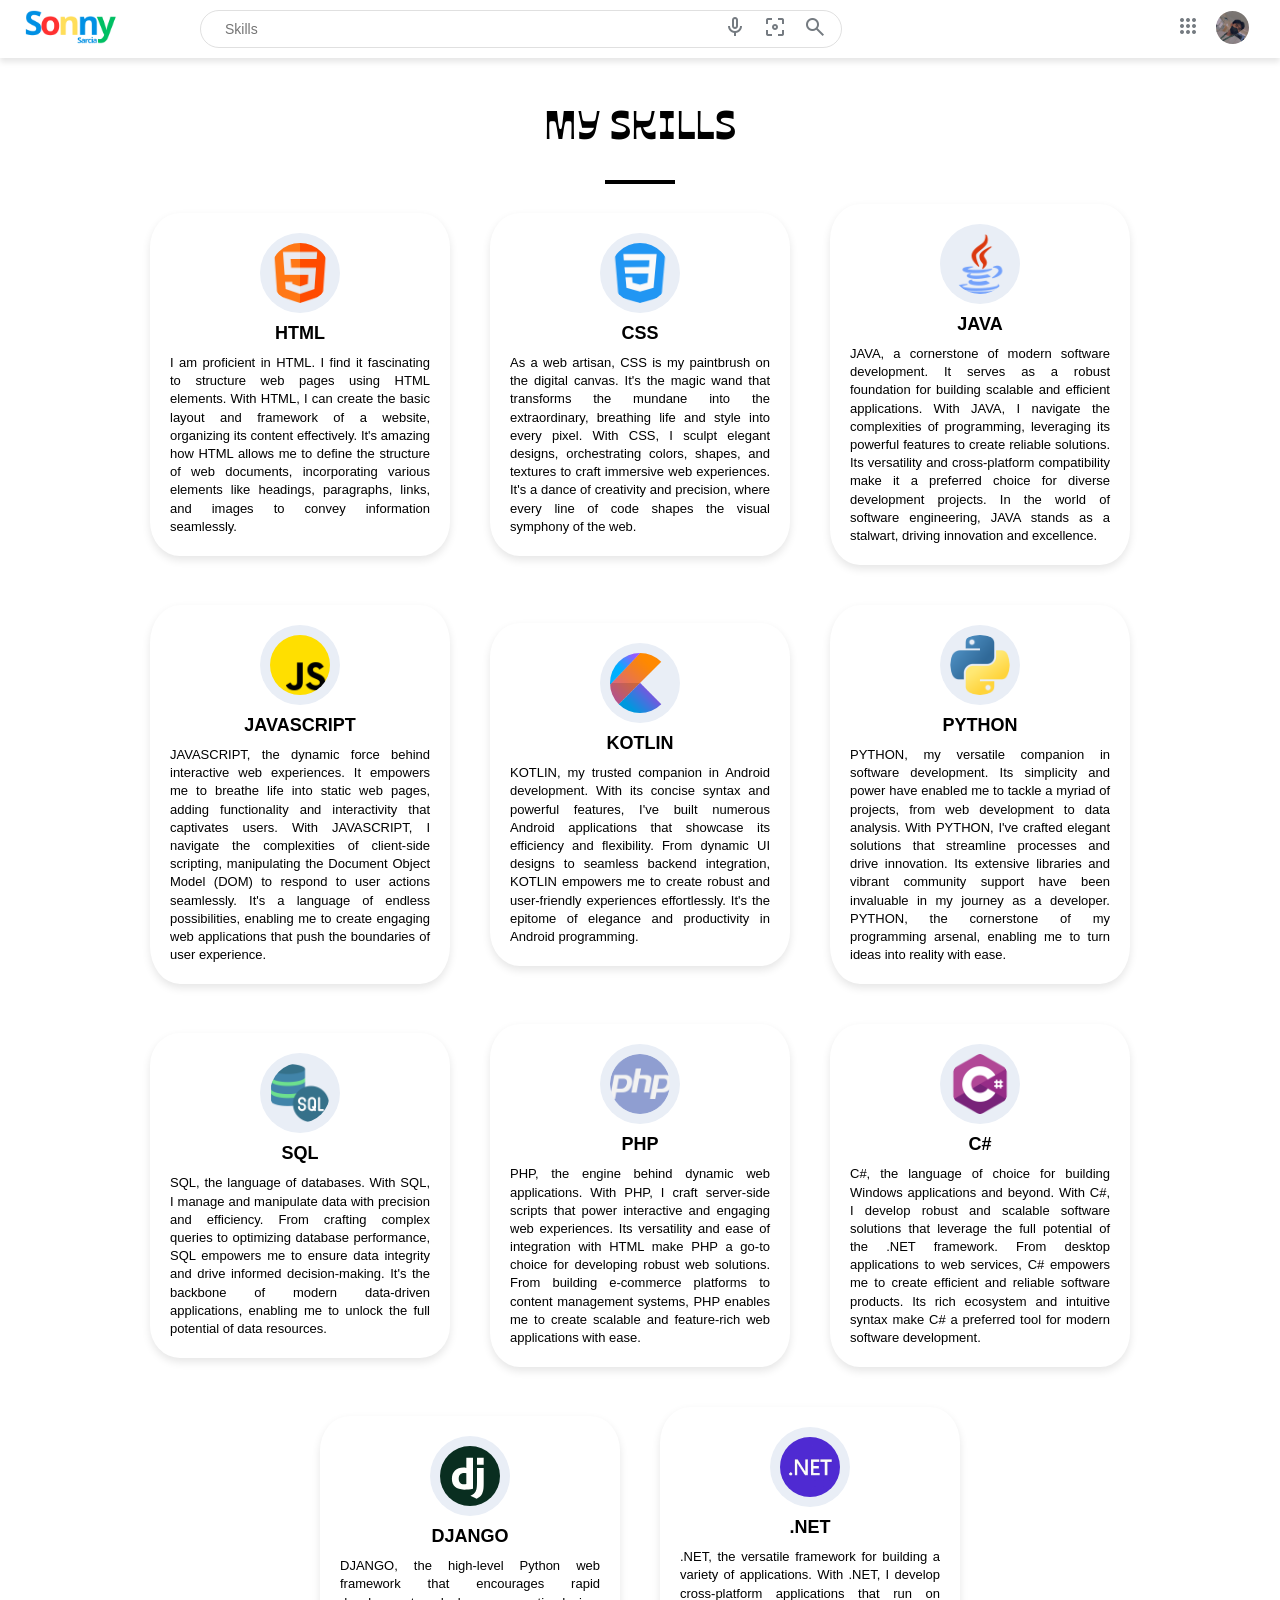
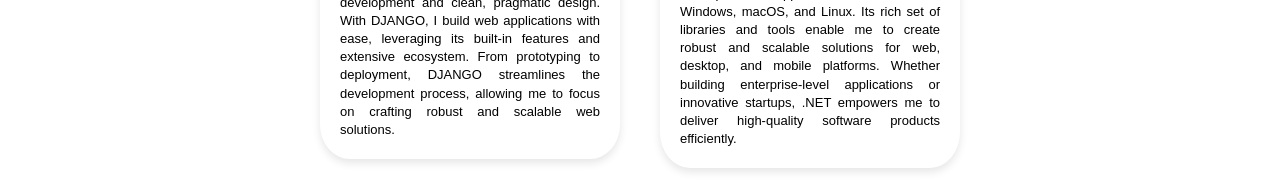
<file: skills.html>
<!DOCTYPE html>
<html lang="en">
  <head>
    <meta charset="UTF-8" />
    <meta name="viewport" content="width=device-width, initial-scale=1.0" />
    <title>Skills</title>
    <link rel="stylesheet" href="style.css" />
    <link rel="icon" href="images/titlelogo.png" />

    <link
      rel="stylesheet"
      href="https://fonts.googleapis.com/css2?family=Material+Symbols+Outlined:opsz,wght,FILL,GRAD@20..48,100..700,0..1,-50..200"
    />
  </head>
  <body>
    <div class="top-projects">
      <header class="projects-header">
        <div class="logo">
          <a href="index.html"><img src="images/Google.png" alt="" /></a>
        </div>
        <div class="searchBox">
          <div class="icons">
            <input type="search" class="search" placeholder="Skills" />
            <div class="icon">
              <div>
                <span class="material-symbols-outlined"> mic </span>
              </div>
              <div>
                <span class="material-symbols-outlined">
                  filter_center_focus
                </span>
              </div>
              <div>
                <span title="Search by voice" class="material-symbols-outlined">
                  search
                </span>
              </div>
            </div>
          </div>
        </div>
      </header>
      <nav>
        <ul class="top-right-social">
          <li class="socials">
            <div class="social-icon" onclick="toggleSocials()">
              <span class="material-symbols-outlined"> apps </span>
            </div>

            <div class="sub-social-wrap" id="subSocial">
              <div class="sub-social">
                <ul class="social-container">
                  <li>
                    <a
                      href="https://www.facebook.com/ynnos.aicras/"
                      target="_blank"
                      ><img src="images/facebook.png" alt="Facebook" /><span
                        >Facebook</span
                      ></a
                    >
                  </li>
                  <li>
                    <a href="https://github.com/SonyCookies" target="_blank"
                      ><img src="images/github.png" alt="GitHub" /><span
                        >GitHub</span
                      ></a
                    >
                  </li>
                  <li>
                    <a href="https://www.instagram.com/sonjizy/" target="_blank"
                      ><img src="images/instagram.png" alt="Instagram" /><span
                        >Instagram</span
                      ></a
                    >
                  </li>
                  <li>
                    <a
                      href="https://www.linkedin.com/in/sonny-sarcia-766288231/"
                      target="_blank"
                      ><img src="images/linkedin.png" alt="LinkedIn" /><span
                        >LinkedIn</span
                      ></a
                    >
                  </li>
                  <li>
                    <a href="https://twitter.com/YnosDev" target="_blank"
                      ><img src="images/twitter.png" alt="Twitter" /><span
                        >Twitter</span
                      ></a
                    >
                  </li>
                </ul>
              </div>
            </div>
          </li>

          <li class="dropdown">
            <div class="profile-button" onclick="toggleMenu()">
              <img
                src="images/profile.jpg"
                alt=""
                style="border: none; display: none \9"
                class="user-pic"
              />
            </div>
            <div class="sub-menu-wrap" id="subMenu">
              <div class="sub-menu">
                <div class="top">
                  <p></p>
                  <p class="email-text">sonnypsarcia@gmail.com</p>
                  <span
                    class="material-symbols-outlined close"
                    onclick="toggleMenu()"
                  >
                    close
                  </span>
                </div>
                <div class="user-info">
                  <img src="images/profile.jpg" alt="profile" />
                  <h2>Hi I'm Sonny</h2>
                </div>
                <div class="resume">
                  <button onclick="downloadPDF()">Download Resume</button>
                </div>
              </div>
            </div>
          </li>
        </ul>
      </nav>
    </div>
    <main class="skills">
      <div class="wrapper">
        <div class="top_div">
          <h1>My Skills</h1>
          <hr />
        </div>
        <div class="content">
          <img src="images/Programming/html.png" alt="" />
          <h2>HTML</h2>
          <p>
            I am proficient in HTML. I find it fascinating to structure web
            pages using HTML elements. With HTML, I can create the basic layout
            and framework of a website, organizing its content effectively. It's
            amazing how HTML allows me to define the structure of web documents,
            incorporating various elements like headings, paragraphs, links, and
            images to convey information seamlessly.
          </p>
        </div>

        <div class="content">
          <img src="images/Programming/css-3.png" alt="" />
          <h2>CSS</h2>
          <p>
            As a web artisan, CSS is my paintbrush on the digital canvas. It's
            the magic wand that transforms the mundane into the extraordinary,
            breathing life and style into every pixel. With CSS, I sculpt
            elegant designs, orchestrating colors, shapes, and textures to craft
            immersive web experiences. It's a dance of creativity and precision,
            where every line of code shapes the visual symphony of the web.
          </p>
        </div>

        <div class="content">
          <img src="images/Programming/java.png" alt="" />
          <h2>JAVA</h2>
          <p>
            JAVA, a cornerstone of modern software development. It serves as a
            robust foundation for building scalable and efficient applications.
            With JAVA, I navigate the complexities of programming, leveraging
            its powerful features to create reliable solutions. Its versatility
            and cross-platform compatibility make it a preferred choice for
            diverse development projects. In the world of software engineering,
            JAVA stands as a stalwart, driving innovation and excellence.
          </p>
        </div>

        <div class="content">
          <img src="images/Programming/js.png" alt="" />
          <h2>JAVASCRIPT</h2>
          <p>
            JAVASCRIPT, the dynamic force behind interactive web experiences. It
            empowers me to breathe life into static web pages, adding
            functionality and interactivity that captivates users. With
            JAVASCRIPT, I navigate the complexities of client-side scripting,
            manipulating the Document Object Model (DOM) to respond to user
            actions seamlessly. It's a language of endless possibilities,
            enabling me to create engaging web applications that push the
            boundaries of user experience.
          </p>
        </div>

        <div class="content">
          <img src="images/Programming/kotlin.png" alt="" />
          <h2>KOTLIN</h2>
          <p>
            KOTLIN, my trusted companion in Android development. With its
            concise syntax and powerful features, I've built numerous Android
            applications that showcase its efficiency and flexibility. From
            dynamic UI designs to seamless backend integration, KOTLIN empowers
            me to create robust and user-friendly experiences effortlessly. It's
            the epitome of elegance and productivity in Android programming.
          </p>
        </div>
        <div class="content">
          <img src="images/Programming/python.png" alt="" />
          <h2>PYTHON</h2>
          <p>
            PYTHON, my versatile companion in software development. Its
            simplicity and power have enabled me to tackle a myriad of projects,
            from web development to data analysis. With PYTHON, I've crafted
            elegant solutions that streamline processes and drive innovation.
            Its extensive libraries and vibrant community support have been
            invaluable in my journey as a developer. PYTHON, the cornerstone of
            my programming arsenal, enabling me to turn ideas into reality with
            ease.
          </p>
        </div>

        <div class="content">
          <img src="images/Programming/sql-server.png" alt="" />
          <h2>SQL</h2>
          <p>
            SQL, the language of databases. With SQL, I manage and manipulate
            data with precision and efficiency. From crafting complex queries to
            optimizing database performance, SQL empowers me to ensure data
            integrity and drive informed decision-making. It's the backbone of
            modern data-driven applications, enabling me to unlock the full
            potential of data resources.
          </p>
        </div>

        <div class="content">
          <img src="images/Programming/php.png" alt="" />
          <h2>PHP</h2>
          <p>
            PHP, the engine behind dynamic web applications. With PHP, I craft
            server-side scripts that power interactive and engaging web
            experiences. Its versatility and ease of integration with HTML make
            PHP a go-to choice for developing robust web solutions. From
            building e-commerce platforms to content management systems, PHP
            enables me to create scalable and feature-rich web applications with
            ease.
          </p>
        </div>

        <div class="content">
          <img src="images/Programming/c-sharp.png" alt="" />
          <h2>C#</h2>
          <p>
            C#, the language of choice for building Windows applications and
            beyond. With C#, I develop robust and scalable software solutions
            that leverage the full potential of the .NET framework. From desktop
            applications to web services, C# empowers me to create efficient and
            reliable software products. Its rich ecosystem and intuitive syntax
            make C# a preferred tool for modern software development.
          </p>
        </div>

        <div class="content">
          <img src="images/Programming/django-seeklogo.svg" alt="" />
          <h2>DJANGO</h2>
          <p>
            DJANGO, the high-level Python web framework that encourages rapid
            development and clean, pragmatic design. With DJANGO, I build web
            applications with ease, leveraging its built-in features and
            extensive ecosystem. From prototyping to deployment, DJANGO
            streamlines the development process, allowing me to focus on
            crafting robust and scalable web solutions.
          </p>
        </div>

        <div class="content">
          <img src="images/Programming/net.jpg" alt="" />
          <h2>.NET</h2>
          <p>
            .NET, the versatile framework for building a variety of
            applications. With .NET, I develop cross-platform applications that
            run on Windows, macOS, and Linux. Its rich set of libraries and
            tools enable me to create robust and scalable solutions for web,
            desktop, and mobile platforms. Whether building enterprise-level
            applications or innovative startups, .NET empowers me to deliver
            high-quality software products efficiently.
          </p>
        </div>
      </div>
    </main>
    <script src="javascript.js"></script>
  </body>
</html>
</file>
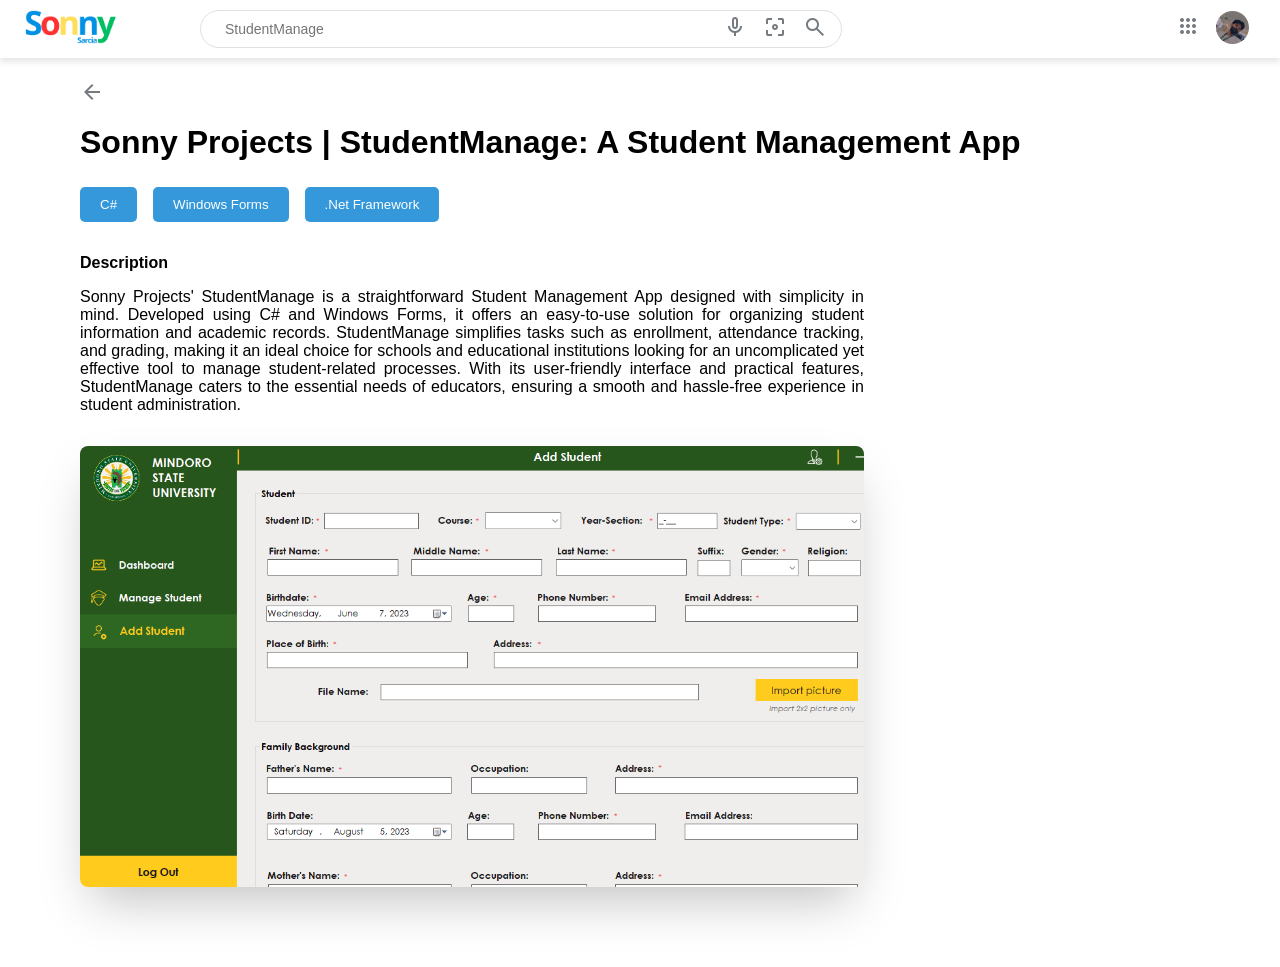
<file: studentmanage.html>
<!DOCTYPE html>
<html lang="en">
  <head>
    <meta charset="UTF-8" />
    <meta name="viewport" content="width=device-width, initial-scale=1.0" />
    <title>StudentManage</title>
    <link rel="stylesheet" href="style.css" />
    <link rel="icon" href="images/titlelogo.png" />

    <link
      rel="stylesheet"
      href="https://fonts.googleapis.com/css2?family=Material+Symbols+Outlined:opsz,wght,FILL,GRAD@20..48,100..700,0..1,-50..200"
    />
  </head>
  <body>
    <header class="top-projects">
      <header class="projects-header">
        <div class="logo">
          <a href="index.html"><img src="images/Google.png" alt="" /></a>
        </div>
        <div class="searchBox">
          <div class="icons">
            <input type="search" class="search" placeholder="StudentManage" />
            <div class="icon">
              <div>
                <span class="material-symbols-outlined"> mic </span>
              </div>
              <div>
                <span class="material-symbols-outlined">
                  filter_center_focus
                </span>
              </div>
              <div>
                <span title="Search by voice" class="material-symbols-outlined">
                  search
                </span>
              </div>
            </div>
          </div>
        </div>
      </header>
      <nav>
        <ul class="top-right-social">
          <li class="socials">
            <div class="social-icon" onclick="toggleSocials()">
              <span class="material-symbols-outlined"> apps </span>
            </div>

            <div class="sub-social-wrap" id="subSocial">
              <div class="sub-social">
                <ul class="social-container">
                  <li>
                    <a
                      href="https://www.facebook.com/ynnos.aicras/"
                      target="_blank"
                      ><img src="images/facebook.png" alt="Facebook" /><span
                        >Facebook</span
                      ></a
                    >
                  </li>
                  <li>
                    <a href="https://github.com/SonyCookies" target="_blank"
                      ><img src="images/github.png" alt="GitHub" /><span
                        >GitHub</span
                      ></a
                    >
                  </li>
                  <li>
                    <a href="https://www.instagram.com/sonjizy/" target="_blank"
                      ><img src="images/instagram.png" alt="Instagram" /><span
                        >Instagram</span
                      ></a
                    >
                  </li>
                  <li>
                    <a
                      href="https://www.linkedin.com/in/sonny-sarcia-766288231/"
                      target="_blank"
                      ><img src="images/linkedin.png" alt="LinkedIn" /><span
                        >LinkedIn</span
                      ></a
                    >
                  </li>
                  <li>
                    <a href="https://twitter.com/YnosDev" target="_blank"
                      ><img src="images/twitter.png" alt="Twitter" /><span
                        >Twitter</span
                      ></a
                    >
                  </li>
                </ul>
              </div>
            </div>
          </li>

          <li class="dropdown">
            <div class="profile-button" onclick="toggleMenu()">
              <img
                src="images/profile.jpg"
                alt=""
                style="border: none; display: none \9"
                class="user-pic"
              />
            </div>
            <div class="sub-menu-wrap" id="subMenu">
              <div class="sub-menu">
                <div class="top">
                  <p></p>
                  <p class="email-text">sonnypsarcia@gmail.com</p>
                  <span
                    class="material-symbols-outlined close"
                    onclick="toggleMenu()"
                  >
                    close
                  </span>
                </div>
                <div class="user-info">
                  <img src="images/profile.jpg" alt="profile" />
                  <h2>Hi I'm Sonny</h2>
                </div>
                <div class="resume">
                  <button onclick="downloadPDF()">Download Resume</button>
                </div>
              </div>
            </div>
          </li>
        </ul>
      </nav>
    </header>
    <main class="project">
      <div class="title-container">
        <a href="projectSearchResult.html"
          ><span class="material-symbols-outlined back-button">
            arrow_back
          </span>
        </a>
        <div class="title">
          <h1>Sonny Projects | StudentManage: A Student Management App</h1>
        </div>
        <div class="tools">
          <ul class="tools-list">
            <li>
              <a href="" target="_blank">
                <button>C#</button>
              </a>
            </li>
            <li>
              <a href="" target="_blank">
                <button>Windows Forms</button>
              </a>
            </li>
            <li>
              <a href="" target="_blank">
                <button>.Net Framework</button>
              </a>
            </li>
          </ul>
        </div>
      </div>
      <div class="description-container">
        <h4>Description</h4>
        <p>
          Sonny Projects' StudentManage is a straightforward Student Management
          App designed with simplicity in mind. Developed using C# and Windows
          Forms, it offers an easy-to-use solution for organizing student
          information and academic records. StudentManage simplifies tasks such
          as enrollment, attendance tracking, and grading, making it an ideal
          choice for schools and educational institutions looking for an
          uncomplicated yet effective tool to manage student-related processes.
          With its user-friendly interface and practical features, StudentManage
          caters to the essential needs of educators, ensuring a smooth and
          hassle-free experience in student administration.
        </p>
      </div>
      <div class="images-container">
        <div class="slider-swapper">
          <div class="slider">
            <img
              id="slide-1"
              src="images/StudentManage/AddStudent.png"
              alt=""
            />
            <img
              id="slide-2"
              src="images/StudentManage/ChangePassword.png"
              alt=""
            />
            <img id="slide-3" src="images/StudentManage/Login.png" alt="" />
            <img
              id="slide-3"
              src="images/StudentManage/MainDashboard.png"
              alt=""
            />
            <img
              id="slide-3"
              src="images/StudentManage/SplashScreen.png"
              alt=""
            />
            <img
              id="slide-3"
              src="images/StudentManage/WelcomeDashboard.png"
              alt=""
            />
            <img
              id="slide-3"
              src="images/StudentManage/ManageStudent.png"
              alt=""
            />
          </div>
        </div>
      </div>
    </main>
    <script src="javascript.js"></script>
  </body>
</html>
</file>
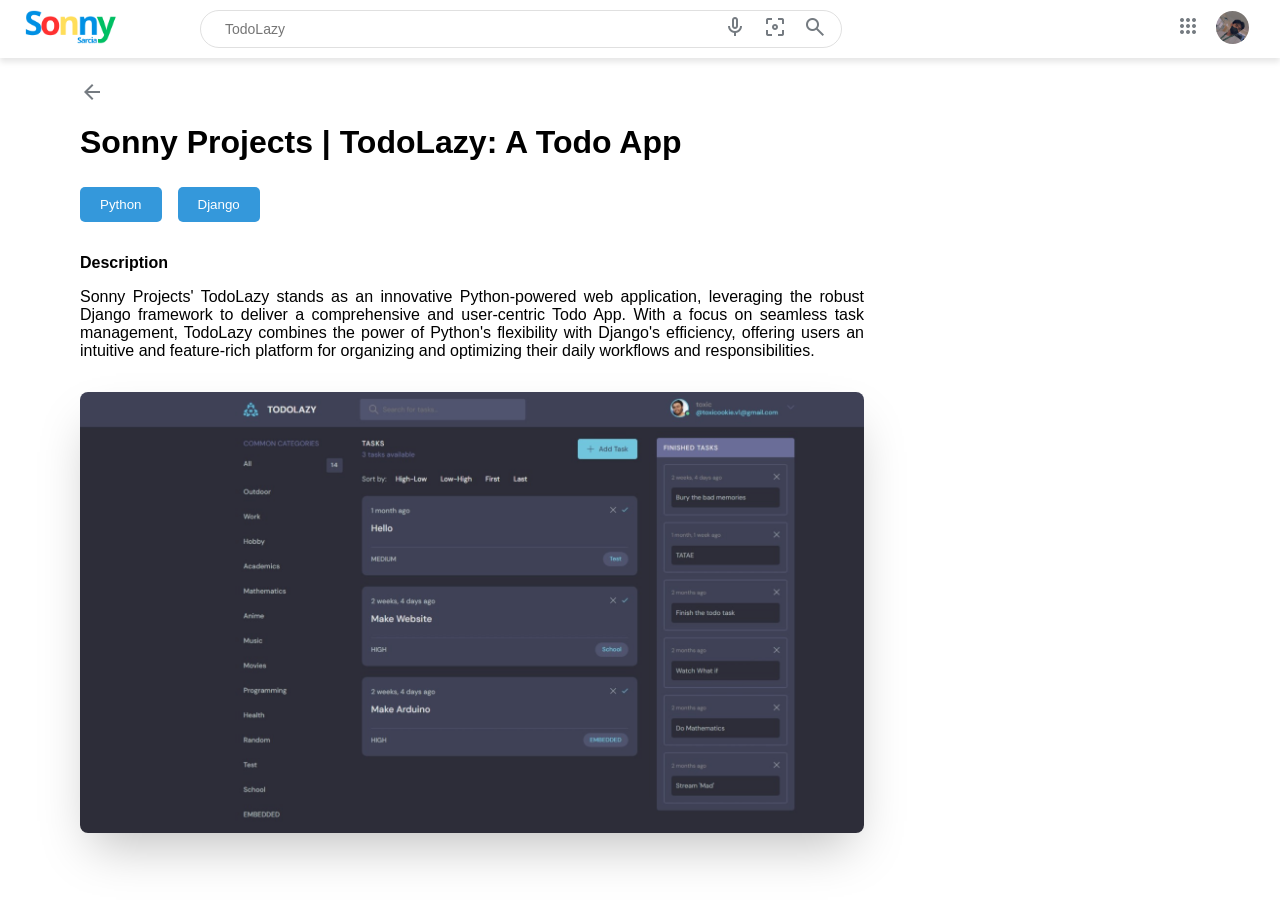
<file: todolazy.html>
<!DOCTYPE html>
<html lang="en">
  <head>
    <meta charset="UTF-8" />
    <meta name="viewport" content="width=device-width, initial-scale=1.0" />
    <title>TodoLazy</title>
    <link rel="stylesheet" href="style.css" />
    <link rel="icon" href="images/titlelogo.png" />

    <link
      rel="stylesheet"
      href="https://fonts.googleapis.com/css2?family=Material+Symbols+Outlined:opsz,wght,FILL,GRAD@20..48,100..700,0..1,-50..200"
    />
  </head>
  <body>
    <header class="top-projects">
      <header class="projects-header">
        <div class="logo">
          <a href="index.html"><img src="images/Google.png" alt="" /></a>
        </div>
        <div class="searchBox">
          <div class="icons">
            <input type="search" class="search" placeholder="TodoLazy" />
            <div class="icon">
              <div>
                <span class="material-symbols-outlined"> mic </span>
              </div>
              <div>
                <span class="material-symbols-outlined">
                  filter_center_focus
                </span>
              </div>
              <div>
                <span title="Search by voice" class="material-symbols-outlined">
                  search
                </span>
              </div>
            </div>
          </div>
        </div>
      </header>
      <nav>
        <ul class="top-right-social">
          <li class="socials">
            <div class="social-icon" onclick="toggleSocials()">
              <span class="material-symbols-outlined"> apps </span>
            </div>

            <div class="sub-social-wrap" id="subSocial">
              <div class="sub-social">
                <ul class="social-container">
                  <li>
                    <a
                      href="https://www.facebook.com/ynnos.aicras/"
                      target="_blank"
                      ><img src="images/facebook.png" alt="Facebook" /><span
                        >Facebook</span
                      ></a
                    >
                  </li>
                  <li>
                    <a href="https://github.com/SonyCookies" target="_blank"
                      ><img src="images/github.png" alt="GitHub" /><span
                        >GitHub</span
                      ></a
                    >
                  </li>
                  <li>
                    <a href="https://www.instagram.com/sonjizy/" target="_blank"
                      ><img src="images/instagram.png" alt="Instagram" /><span
                        >Instagram</span
                      ></a
                    >
                  </li>
                  <li>
                    <a
                      href="https://www.linkedin.com/in/sonny-sarcia-766288231/"
                      target="_blank"
                      ><img src="images/linkedin.png" alt="LinkedIn" /><span
                        >LinkedIn</span
                      ></a
                    >
                  </li>
                  <li>
                    <a href="https://twitter.com/YnosDev" target="_blank"
                      ><img src="images/twitter.png" alt="Twitter" /><span
                        >Twitter</span
                      ></a
                    >
                  </li>
                </ul>
              </div>
            </div>
          </li>

          <li class="dropdown">
            <div class="profile-button" onclick="toggleMenu()">
              <img
                src="images/profile.jpg"
                alt=""
                style="border: none; display: none \9"
                class="user-pic"
              />
            </div>
            <div class="sub-menu-wrap" id="subMenu">
              <div class="sub-menu">
                <div class="top">
                  <p></p>
                  <p class="email-text">sonnypsarcia@gmail.com</p>
                  <span
                    class="material-symbols-outlined close"
                    onclick="toggleMenu()"
                  >
                    close
                  </span>
                </div>
                <div class="user-info">
                  <img src="images/profile.jpg" alt="profile" />
                  <h2>Hi I'm Sonny</h2>
                </div>
                <div class="resume">
                  <button onclick="downloadPDF()">Download Resume</button>
                </div>
              </div>
            </div>
          </li>
        </ul>
      </nav>
    </header>
    <main class="project">
      <div class="title-container">
        <a href="projectSearchResult.html"
          ><span class="material-symbols-outlined back-button">
            arrow_back
          </span>
        </a>
        <div class="title">
          <h1>Sonny Projects | TodoLazy: A Todo App</h1>
        </div>
        <div class="tools">
          <ul class="tools-list">
            <li>
              <a href="https://www.python.org/" target="_blank">
                <button>Python</button>
              </a>
            </li>
            <li>
              <a href="https://www.djangoproject.com/" target="_blank">
                <button>Django</button>
              </a>
            </li>
          </ul>
        </div>
      </div>
      <div class="description-container">
        <h4>Description</h4>
        <p>
          Sonny Projects' TodoLazy stands as an innovative Python-powered web
          application, leveraging the robust Django framework to deliver a
          comprehensive and user-centric Todo App. With a focus on seamless task
          management, TodoLazy combines the power of Python's flexibility with
          Django's efficiency, offering users an intuitive and feature-rich
          platform for organizing and optimizing their daily workflows and
          responsibilities.
        </p>
      </div>
      <div class="images-container">
        <div class="slider-swapper">
          <div class="slider">
            <img id="slide-1" src="images/TodoLazy/TodoLazyMain.jpeg" alt="" />
            <img id="slide-1" src="images/TodoLazy/TodoLazyLogin.jpeg" alt="" />
            <img
              id="slide-1"
              src="images/TodoLazy/TodoLazySignup.jpeg"
              alt=""
            />
            <img
              id="slide-1"
              src="images/TodoLazy/TodoLazyMobile.jpeg"
              alt=""
            />
            <img
              id="slide-1"
              src="images/TodoLazy/TodoLazyProfile.jpeg"
              alt=""
            />
            <img
              id="slide-1"
              src="images/TodoLazy/TodoLazyAddTask.jpeg"
              alt=""
            />
            <img
              id="slide-2"
              src="images/TodoLazy/TodoLazyDeleteTask.jpeg"
              alt=""
            />
            <img
              id="slide-3"
              src="images/TodoLazy/TodoLazyEditProfile.jpeg"
              alt=""
            />
          </div>
        </div>
      </div>
    </main>
    <script src="javascript.js"></script>
  </body>
</html>
</file>
<file: style.css>
@import url("https://fonts.googleapis.com/css2?family=Ojuju:wght@200..800&display=swap");

* {
  margin: 0;
  padding: 0;
  box-sizing: border-box;
  font-family: "arial", sans-serif;
}

a {
  text-decoration: none;
  color: inherit;
}

ul {
  list-style-type: none;
}

section {
  position: relative;
  width: 100%;
  display: flex;
  flex-direction: column;
  justify-content: center;
  align-items: center;
  min-height: 100vh;
}

section header {
  position: absolute;
  top: 0;
  width: 100%;
  display: flex;
  justify-content: flex-end;
  padding: 10px;
}

section header ul {
  display: flex;
  justify-content: center;
  align-items: center;
  list-style: none;
}

section header ul li {
  list-style: none;
  margin-right: 20px;
}

.socials,
.dropdown {
  margin-right: 10px;
}

section header ul li a {
  color: #111;
  text-decoration: none;
  font-size: 13px;
}

.dropdown {
  position: relative;
}

.profile-button {
  cursor: pointer;
  border-radius: 50%;
  overflow: hidden;
  position: relative;
}

.profile-button img {
  display: block;
  height: 33px;
  width: 33px;
}

.hover-content {
  display: none;
  position: absolute;
  padding: 20px;
  width: 200px;
  top: 100%;
  left: 0;
  background-color: #fff;
  box-shadow: 0 0.2em 0.5em rgba(0, 0, 0, 0.2);
  border-radius: 4px;
  z-index: 1;
}

.dropdown:hover .hover-content {
  display: block;
}

section header ul li button {
  background: #4584ef;
  border: none;
  outline: none;
  padding: 8px 14px;
  color: #fff;
  font-size: 14px;
  font-weight: 700;
  border-radius: 3px;
  cursor: pointer;
}

section .main {
  width: 90%;
  display: flex;
  flex-direction: column;
  align-items: center;
  justify-content: center;
}

section .main .searchBox {
  position: relative;
  border: 1px solid rgba(204, 204, 204, 0.6);
  padding: 4px 15px;
  border-radius: 30px;
  width: 100%;
  margin-top: 20px;
  transition: box-shadow 0.3s ease;
}

@media (min-width: 620px) {
  section .main .searchBox {
    width: 582px;
  }
}

.searchBox:hover {
  box-shadow: 0 1px 6px rgba(32, 33, 36, 0.2);
}

section .main .searchBox .search {
  width: 100%;
  padding: 10px 20px;
  outline: none;
  border: none;
  font-size: 16px;
}

section .main .searchBox .search:focus {
  border-right: 1px solid #ccc;
}

section .main .searchBox .icons {
  display: flex;
  align-items: center;
  justify-content: space-between;
}

section .main .searchBox .icons .search {
  margin-right: 16px;
}

section .main .searchBox .icon-left,
section .main .searchBox .icon-right {
  display: flex;
  align-items: center;
  gap: 0.675em;
  cursor: pointer;
}

section .main .searchBox .icon-right span {
  cursor: pointer;
}

section .main .buttons {
  margin-top: 30px;
  display: flex;
  justify-content: center;
  align-items: center;
  flex-direction: row;
  gap: 1em;
}

section .main .buttons button {
  padding: 0 13px;
  background-color: #f8f9fa;
  border: 1px solid #f8f9fa;
  color: #3c4043;
  border-radius: 4px;
  line-height: 27px;
  font-size: 14px;
  height: 36px;
  min-width: 54px;
  text-align: center;
  cursor: pointer;
  user-select: none;
}

section .main .buttons button:hover {
  border: 1px solid rgba(204, 204, 204, 0.6);
}

.material-symbols-outlined {
  font-variation-settings: "FILL" 0, "wght" 400, "GRAD" 0, "opsz" 24;
  color: #757b81;
}

section .main .languages {
  margin-top: 1em;
  list-style: none;
  display: flex;
  gap: 0.785em;
}

section .main .languages li {
  font-size: 13px;
  line-height: 28px;
}

section .main .languages li:nth-child(1) {
  color: #4d5156;
}

section .main .languages li a {
  text-decoration: none;
  color: #1a0dab;
}

section .footer {
  position: absolute;
  display: block;
  width: 100%;
  background-color: gray;
  bottom: 0;
  border-bottom: 1px solid #dadce0;
  font-size: 15px;
  color: #202124;
  justify-content: space-between;
}

section .footer .footer-nav {
  display: flex;
  flex-direction: row;
  justify-content: space-evenly;
  align-items: center;
  padding: 0px 30px;
}

@media (min-width: 1000px) {
  section .footer .footer-nav {
    justify-content: space-between;
  }
}
section .footer div {
  background-color: #f7f7f7;
}

section .footer .loc {
  padding: 15px 45px;
  border-bottom: 1px solid #dadce0;
  flex-wrap: wrap;
  justify-content: space-between;
}

section .footer .footer-nav div {
  display: flex;
  flex-direction: row;
  gap: 2em;
  padding: 15px;
}

section .footer .footer-nav div span {
  cursor: pointer;
}

@media (max-width: 750px) {
  section .footer .footer-nav {
    flex-direction: column;
  }
}

.sub-menu-wrap {
  position: absolute;
  top: 100%;
  right: 10%;
  width: 420px;
  z-index: 100;
  max-height: 0;
  overflow: hidden;
}

.sub-menu-wrap.open-menu {
  max-height: 395px;
}

.sub-menu {
  background-color: #e9eef6;
  display: flex;
  flex-direction: column;
  justify-content: center;
  align-items: center;
  padding: 20px;
  margin: 10px;
  border-radius: 20px;
  box-shadow: 0 1px 6px rgba(32, 33, 36, 0.2);
  border: 1px solid rgba(204, 204, 204, 0.6);
  gap: 2em;
  cursor: auto;
}

.sub-menu .top {
  width: 100%;
  display: flex;
  flex-direction: row;
  justify-content: space-between;
  align-items: center;
}

.sub-menu .top .close {
  cursor: pointer;
}

.email-text {
  color: #1f1f1f;
  font-size: 14px;
  font-weight: 400;
  font-family: Arial, Helvetica, sans-serif;
  margin-left: 30px;
  cursor: default;
}

.sub-menu .user-info {
  display: flex;
  flex-direction: column;
  gap: 1em;
}

.sub-menu .user-info h2 {
  font-weight: 500;
  cursor: default;
}

.sub-menu-wrap .sub-menu .user-info img {
  width: 80px;
  height: 80px;
  border-radius: 50%;
}

.user-info {
  display: flex;
  align-items: center;
  justify-content: center;
}

.sub-menu .resume button {
  background: none;
  border-radius: 100px;
  border: 1px solid #747775;
  display: inline-block;
  outline: 0;
  padding: 9px 23px 9px 23px;
  text-align: center;
  color: #2962ff;
}

.socials,
.dropdown {
  position: relative;
  width: 35px; /* Add this to establish a positioning context */
  height: 35px;
  display: flex;
  justify-content: center;
  align-items: center;
  cursor: pointer;
}

.socials:hover,
.dropdown:hover {
  background-color: #e9eef6;
  border-radius: 50%;
  position: relative;
  z-index: 1;
}

.socials::before,
.dropdown::before {
  content: "";
  position: absolute;
  top: 50%;
  left: 50%;
  transform: translate(-50%, -50%);
  width: 120%;
  height: 120%;
  background-color: #e9eef6;
  border-radius: 50%;
  z-index: -1;
  opacity: 0;
  transition: opacity 0s ease;
}

.socials:hover::before,
.dropdown:hover::before {
  opacity: 1;
}

.sub-social-wrap .sub-social .social-container li a img {
  width: 40px;
  height: 40px;
}

.sub-social-wrap {
  position: absolute;
  top: 125%;
  right: 10%;
  width: 280px;
  z-index: 101;
  max-height: 0;
  overflow: hidden;
  transition: max-height 0.2s ease;
}

.sub-social-wrap.open-social {
  max-height: 395px;
  overflow: visible;
}

.sub-social {
  background-color: #e9eef6;
  position: absolute;
  padding: 40px;
  border-radius: 20px;
  box-shadow: 0 1px 6px rgba(32, 33, 36, 0.2);
  border: 1px solid rgba(204, 204, 204, 0.6);
  cursor: auto;
}

.social-container {
  display: grid;
  grid-template-columns: repeat(3, 1fr);
  gap: 2em;
}

.social-container li {
  display: flex;
  flex-direction: column;
  margin: 0;
}

.social-container li a {
  display: flex;
  flex-direction: column;
  margin: 0;
  justify-content: center;
  align-items: center;
  gap: 1em;
}

.social-container li span {
  color: rgb(32, 33, 36);
  font-size: 14px;
}

.social-icon {
  cursor: pointer;
  border-radius: 50%;
  overflow: hidden;
  position: relative;
  user-select: none;
}

.top-projects {
  display: block;
  justify-content: start;
  width: 100%;
  box-shadow: 0px 4px 6px rgba(0, 0, 0, 0.1); /* Adjust the shadow values as needed */
}

.projects-header {
  display: flex;
  flex-direction: row;
  justify-content: space-between;
  padding: 10px 20px;
  width: 800px;
  gap: 5em;
}
@media (max-width: 1000px) {
  .projects-header {
    gap: 1em;
  }
}
.projects-header .logo a img {
  width: 100px;
  height: auto;
}

.projects-header .searchBox {
  display: flex;
  position: relative;
  border: 1px solid rgba(204, 204, 204, 0.6);
  padding: 4px 14px;
  border-radius: 30px;
  width: 90%;
  transition: box-shadow 0.3s ease;
}

@media (min-width: 620px) {
  section .main .searchBox {
    width: 600px;
  }
}

.projects-header .searchBox .search {
  width: 500px;
  outline: none;
  border: none;
  font-size: 14px;
  padding: 0px 10px;
}

.projects-header .searchBox .search:focus {
  border-right: 1px solid #ccc;
}

.projects-header .searchBox .icons {
  display: flex;
  flex-direction: row;
}

.projects-header .searchBox .icons .search {
  margin-right: 8px;
}

.projects-header .searchBox .icons .icon {
  display: flex;
  gap: 1em;
}

.projects-header .searchBox .icons .icon div span {
  cursor: pointer;
}

.top-projects nav .top-right-social {
  display: flex;
  justify-content: center;
  align-items: center;
  padding: 10px 20px;
}

.top-projects {
  display: flex;
  justify-content: space-between;
  position: fixed;
  z-index: 1;
  background-color: white;
}

.main-projects {
  padding: 5em 14em;
}

@media (max-width: 1200px) {
  .main-projects {
    padding: 5em 2em;
  }
}

.main-projects .project-list {
  width: 700px;
  display: flex;
  flex-direction: column;
  gap: 3.5em;
}

.main-projects .project-container {
  display: flex;
  flex-direction: column;
  gap: 0.5em;
}
.main-projects .project-container span {
  font-size: 14px;
}

.main-projects .project-list .project-title a {
  display: flex;
  flex-direction: column;
  gap: 1em;
  cursor: pointer;
}

.main-projects .project-list .project-title a div h3 {
  color: #1a0dab;
  text-decoration: none;
  transition: text-decoration 0.3s;
}

.main-projects .project-list .project-title a div h3:hover {
  text-decoration: underline;
}

.main-projects .project-list .project-link {
  display: flex;
  justify-content: start;
  align-items: center;
  gap: 1em;
}

.project-link div div cite {
  font-size: 12px;
}

.project {
  padding: 5em;
  display: flex;
  flex-direction: column;
  gap: 2em;
}

@media (max-width: 1000px) {
  .project {
    padding: 5em 2em;
  }
}

.project .title-container {
  display: flex;
  flex-direction: column;
  gap: 1em;
}

.back-button {
  cursor: pointer;
}

.project .tools {
  margin-top: 10px;
}

.project .tools .tools-list {
  display: flex;
  flex-direction: row;
  gap: 1em;
}

.project .tools .tools-list li a button {
  display: inline-block;
  padding: 10px 20px;
  border: none;
  border-radius: 5px;
  background-color: #3498db;
  color: #fff;
  cursor: pointer;
  transition: background-color 0.3s;
}

.project .description-container {
  width: 100%;
  display: flex;
  flex-direction: column;
  gap: 1em;
}

.project .description-container p {
  text-align: justify;
}

.images-container {
  width: 100%;
}

@media (min-width: 1000px) {
  .project .description-container {
    width: 70%;
  }

  .images-container {
    width: 70%;
  }
}

.slider-wrapper {
  position: relative;
  max-width: 45rem;
  margin: 0 auto;
}

.slider {
  display: flex;
  aspect-ratio: 16/9;
  overflow-x: scroll;
  scroll-snap-type: x mandatory;
  scroll-behavior: smooth;
  box-shadow: 0 1.5rem 3rem -0.75rem hsla(0, 0%, 0%, 0.25);
  border-radius: 0.5rem;
  position: relative;
}

.slider-vertical {
  display: flex;
  aspect-ratio: 9/16;
  overflow-x: auto;
  scroll-snap-type: x mandatory;
  scroll-behavior: smooth;
  box-shadow: 0 1.5rem 3rem -0.75rem hsla(0, 0%, 0%, 0.25);
  border-radius: 0.5rem;
  position: relative; /* Add position: relative */
}

.slider img {
  flex: 1 0 100%;
  scroll-snap-align: start;
  object-fit: contain;
}

.slider-nav {
  display: flex;
  column-gap: 1rem;
  position: absolute; /* Change position to absolute */
  bottom: 1.25rem;
  left: 50%; /* Move it to the center horizontally */
  transform: translateX(-50%); /* Adjust for centering */
  z-index: 1;
  background-color: red;
}

.contact-me,
.about-me {
  padding: 8em 12em;
}

.contact-container,
.about-me {
  display: flex;
  flex-direction: column;
  gap: 4em;
}

.contact-l-title,
.about-l-title {
  display: flex;
  flex-direction: column;
  gap: 1em;
}

.c-title {
  font-size: 4rem;
}

.form-contact {
  display: flex;
  flex-direction: column;
}

p.input-container {
  width: 100%;
  position: relative;
  top: 50px;
  margin-bottom: 25px;
}
.input-container label {
  color: #ccc;
  position: absolute;
  cursor: text;
  transform: translateY(-25px);
  transition: transform 0.3s ease;
  left: 0;
  bottom: -15px;
}
.input-container input {
  width: 100%;
  height: 40px;
  font-size: 16px;
  transition: 0.6s;
  border: none;
  border-bottom: 1px solid #ccc;
  background-color: transparent;
}
.input-container input:focus {
  outline: none;
  border-bottom: 1px solid black;
}
.animation label {
  transform: translateY(-55px);
  font-size: 10px;
  text-transform: uppercase;
  font-weight: 600;
}
.animation-color label {
  color: black;
}

/* CSS */
.button-50 {
  background-color: #000;
  background-image: none;
  border: 1px solid #000;
  border-radius: 4px;
  box-shadow: #fff 4px 4px 0 0, #000 4px 4px 0 1px;
  box-sizing: border-box;
  color: #fff;
  cursor: pointer;
  display: inline-block;
  font-size: 14px;
  font-weight: 400;
  line-height: 20px;
  margin: 0 5px 10px 0;
  overflow: visible;
  padding: 12px 40px;
  text-align: center;
  text-transform: none;
  touch-action: manipulation;
  user-select: none;
  -webkit-user-select: none;
  vertical-align: middle;
  white-space: nowrap;
  width: 100%;
}

.button-50:focus {
  text-decoration: none;
}

.button-50:hover {
  text-decoration: none;
}

.button-50:active {
  box-shadow: rgba(0, 0, 0, 0.125) 0 3px 5px inset;
  outline: 0;
}

.button-50:not([disabled]):active {
  box-shadow: #fff 2px 2px 0 0, #000 2px 2px 0 1px;
  transform: translate(2px, 2px);
}

@media (min-width: 768px) {
  .contact-me {
    width: 80%;
  }
}

.about-container {
  display: grid;
  grid-template-columns: repeat(2, 1fr);
}

.about-l-title {
  height: 80vh;
  display: flex;
  justify-content: center;
  align-items: center;
}
.c-title {
  font-family: "Ojuju", sans-serif;
  font-optical-sizing: auto;
  font-style: normal;
}

.about-r {
  display: flex;
  flex-direction: column;
  justify-content: center;
  align-items: center;
  gap: 0em;
}
@media (max-width: 920px) {
  .button-50 {
    padding: 12px 50px;
  }

  .contact-me,
  .about-me {
    padding: 8em 2em;
  }
}

.about-container {
  padding: 20px;
  background-color: #fff;
  border-radius: 8px;
  box-shadow: 0 4px 8px rgba(0, 0, 0, 0.1);
}

@media (max-width: 1400px) {
  .about-l-title {
    height: auto;
  }

  .about-container {
    grid-template-columns: repeat(1, 1fr);
    gap: 5em;
    padding: 5em;
  }
}

.skills {
  padding-top: 4em;
}

.skills .wrapper {
  position: relative;
  min-height: 100vh;
  width: 100%;
  display: flex;
  justify-content: center;
  align-items: center;
  flex-wrap: wrap;
}

.skills .wrapper .top_div {
  position: relative;
  width: 100%;
  display: flex;
  justify-content: center;
  align-items: center;
  flex-direction: column;
}
.skills .wrapper .top_div h1 {
  font-family: "Ojuju", sans-serif;
  position: relative;
  font-size: 40px;
  text-transform: uppercase;
  margin: 30px;
}
.skills .wrapper .top_div hr {
  position: relative;
  width: 70px;
  height: 4px;
  border: none;
  background-color: black;
}
.skills .wrapper .content {
  position: relative;
  width: 300px;
  padding: 20px;
  margin: 20px;
  display: flex;
  justify-content: center;
  align-items: center;
  flex-direction: column;
  text-align: center;
  border-radius: 10%;
  box-shadow: 0 4px 8px rgba(0, 0, 0, 0.1);
  transition: box-shadow 0.3s ease-in-out, transform 0.3s ease-in-out;
}

.skills .wrapper .content img {
  position: relative;
  width: 80px;
  height: 80px;
  padding: 10px;
  background-color: #e9eef6;
  border-radius: 50%;
}

.skills .wrapper .content h2 {
  font-size: 18px;
  margin: 10px;
  text-transform: uppercase;
}

.skills .wrapper .content p {
  font-size: 13px;
  line-height: 1.4;
  text-align: justify;
}
.skills .wrapper .content:hover {
  transform: translateY(-5px);
  box-shadow: 0 8px 16px rgba(0, 0, 0, 0.2);
}
</file>
